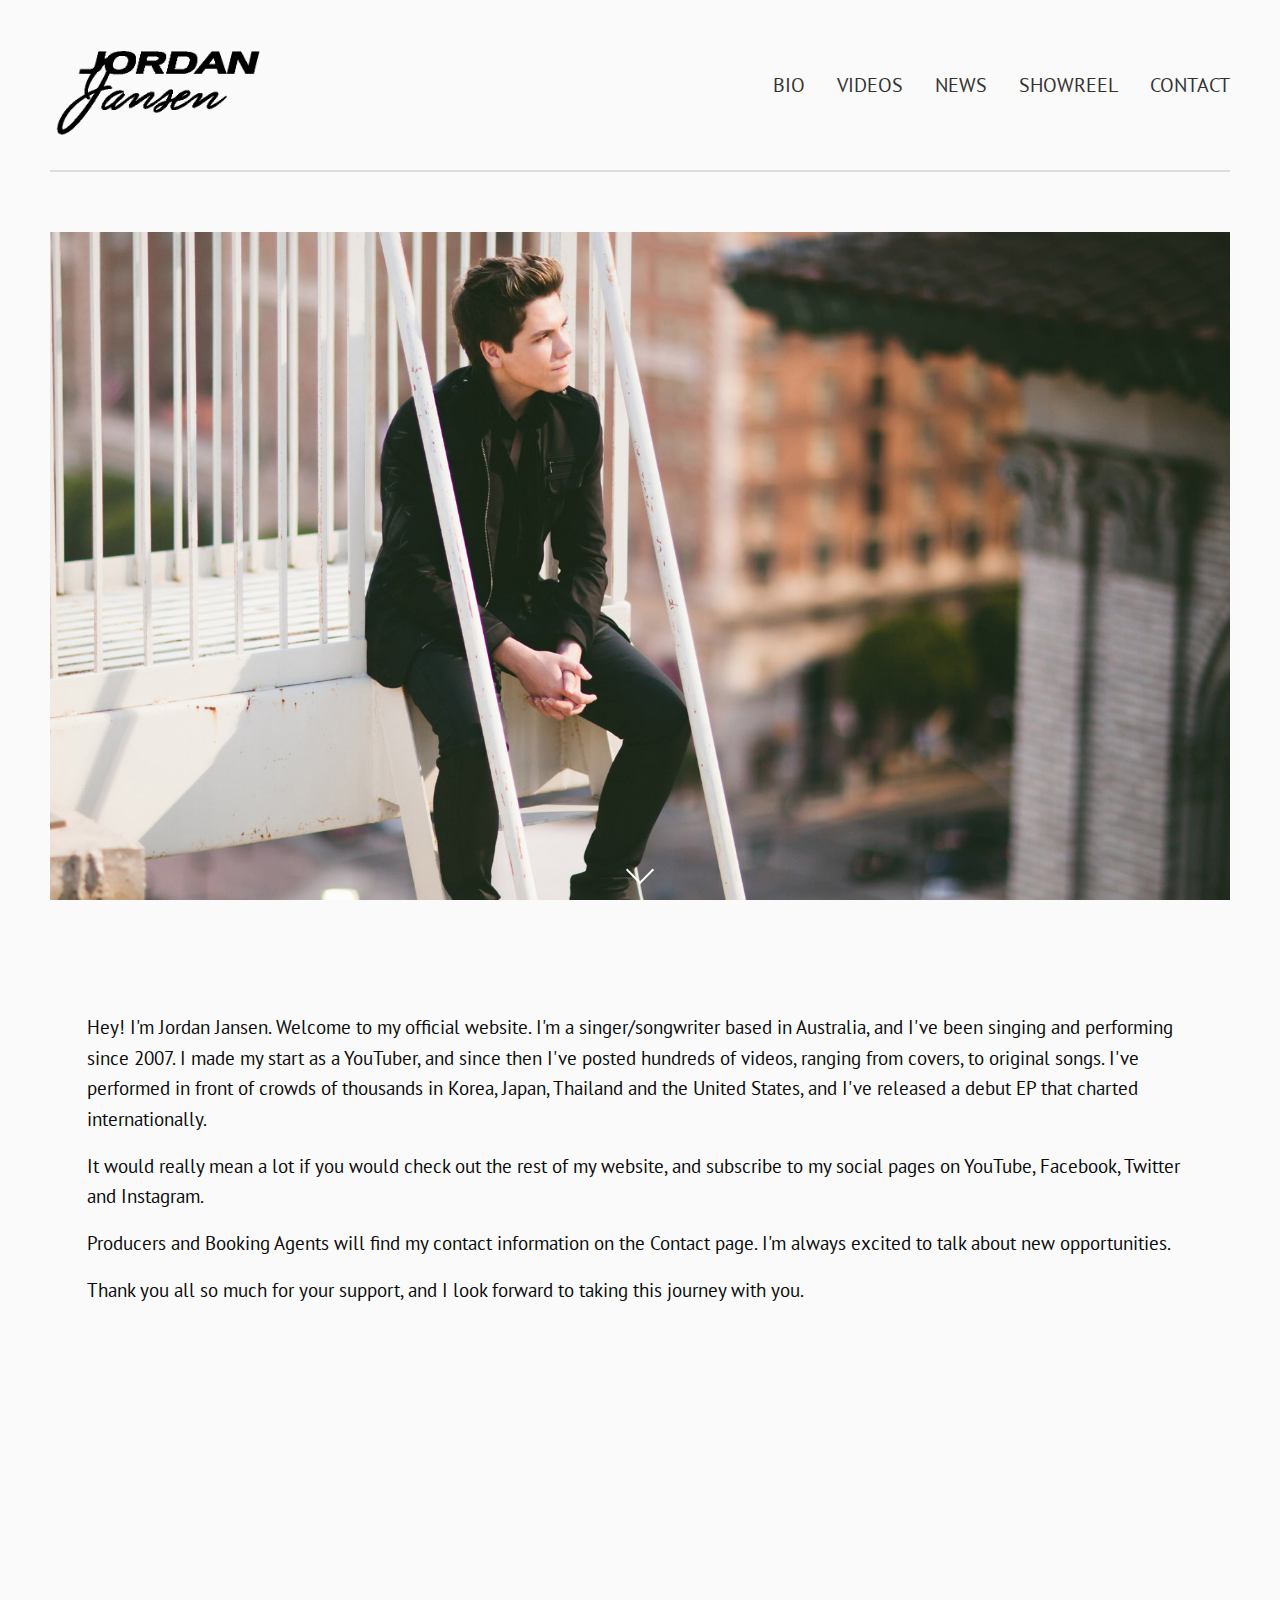
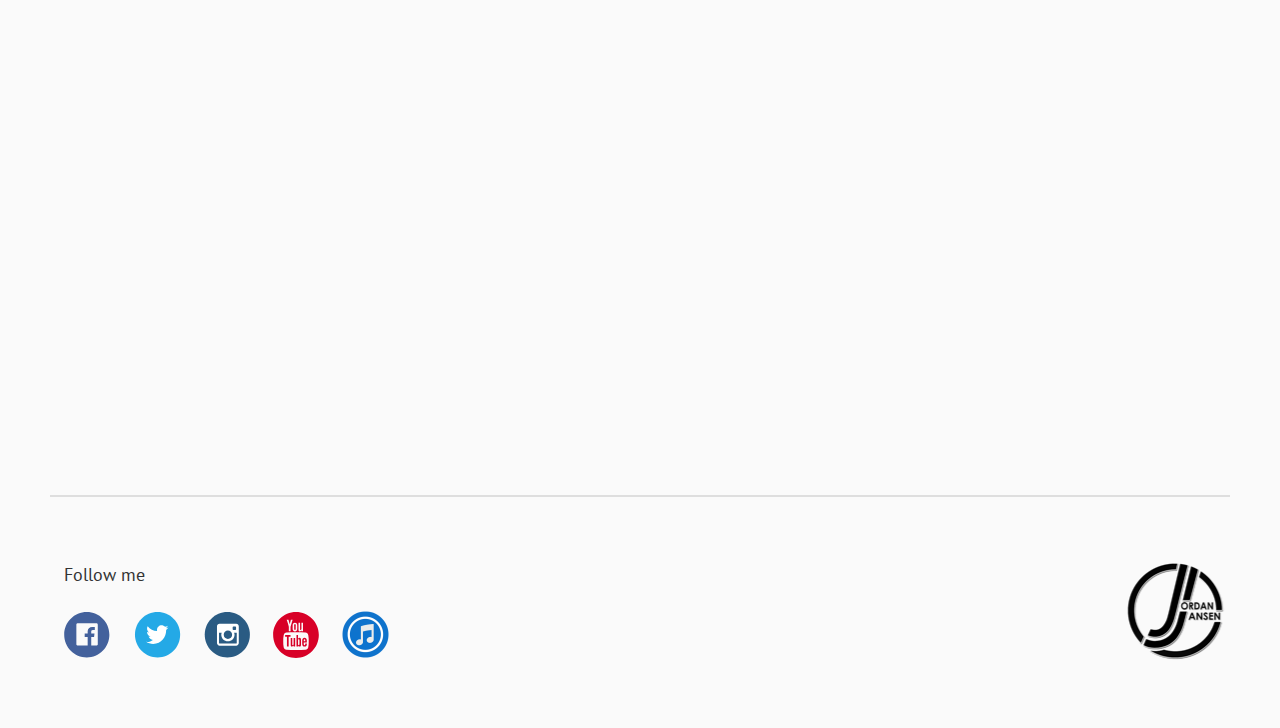
<file: index.html>
<!doctype html>
<html class="no-js" lang="en">
<head>
  <meta charset="utf-8">
  <meta http-equiv="x-ua-compatible" content="ie=edge">
  <meta name="viewport" content="width=device-width, initial-scale=1.0">
  <title>Jordan Jansen | Official</title>
  <link href="https://fonts.googleapis.com/css?family=PT+Sans:400,400i" rel="stylesheet">
  <link rel="stylesheet" href="css/app.css">
</head>
<body>
<div class="main-wrap">
  <!--HEADER-->
  <header>
    <div class="row">
      <div class="wrapper-header">
        <a href="index.html"><img src="img/jj1.png"></a>
        <nav class="main-nav">
          <ul>
            <li><a href="bio.html">Bio</a></li>
            <li><a href="videos.html">Videos</a></li>
            <li><a href="news.html">News</a></li>
            <li><a href="showreel.html">Showreel</a></li>
            <li><a href="contact.html">Contact</a></li>
          </ul>
        </nav>
      </div>
    </div>
    <hr>
  </header>

  <!--HERO IMAGE-->
  <div class="home-hero-img">
    <div class="scroll-arrows">
      <a href="#wrapper-content">
        <div class="scroll-arrow-white"></div>
      </a>
    </div>
  </div>

  <!--HOME CONTENT-->
  <div class="row">
    <div class="large-12 columns">
      <div id="wrapper-content">
        <p>Hey! I'm Jordan Jansen. Welcome to my official website. I'm a singer/songwriter based in Australia, and I've been singing and performing since 2007. I made my start as a YouTuber, and since then I've posted hundreds of videos, ranging from covers, to original songs.  I've performed in front of crowds of thousands in Korea, Japan, Thailand and the United States, and I've released a debut EP that charted internationally.</p>
        <p>It would really mean a lot if you would check out the rest of my website, and subscribe to my social pages on YouTube, Facebook, Twitter and Instagram.</p>
        <p>Producers and Booking Agents will find my contact information on the Contact page. I'm always excited to talk about new opportunities.</p>
        <p>Thank you all so much for your support, and I look forward to taking this journey with you.</p>
        <div class="responsive-embed widescreen">
          <iframe width="560" height="315" src="https://www.youtube.com/embed/rS27GZ4vlIM?rel=0&amp;showinfo=0" frameborder="0"></iframe>
        </div>
      </div>
    </div>
  </div>
</div>

<!--FOOTER-->
<footer>
  <div class="main-wrap">
    <hr>
    <div class="wrapper-footer">
      <div class="row">
        <div class="small-12 medium-6 column footer-col f-social">
          <h5>Follow me</h5>
          <a href="https://www.facebook.com/JordanJansenMusic/" target="_blank"><img src="img/social-facebook.svg"></a>
          <a href="https://twitter.com/JordanJansen/" target="_blank"><img src="img/social-twitter.svg"></a>
          <a href="https://www.instagram.com/JordanJansenMusic/" target="_blank"><img src="img/social-instagram.svg"></a>
          <a href="https://www.youtube.com/user/jordanjansenmusic" target="_blank"><img src="img/social-youtube.svg"></a>
          <a href="https://itunes.apple.com/album/id1104602083?ls=1&app=itunes" target="_blank"><img src="img/iTunes.png"></a>
        </div>
        <div class="small-12 medium-6 column footer-col f-logo">
          <img src="img/round-logo.png">
        </div>
      </div>
    </div>
  </div>
</footer>


<script src="bower_components/jquery/dist/jquery.js"></script>
<script src="bower_components/what-input/dist/what-input.js"></script>
<script src="bower_components/foundation-sites/dist/js/foundation.js"></script>
<script src="js/app.js"></script>
</body>
</html>
</file>
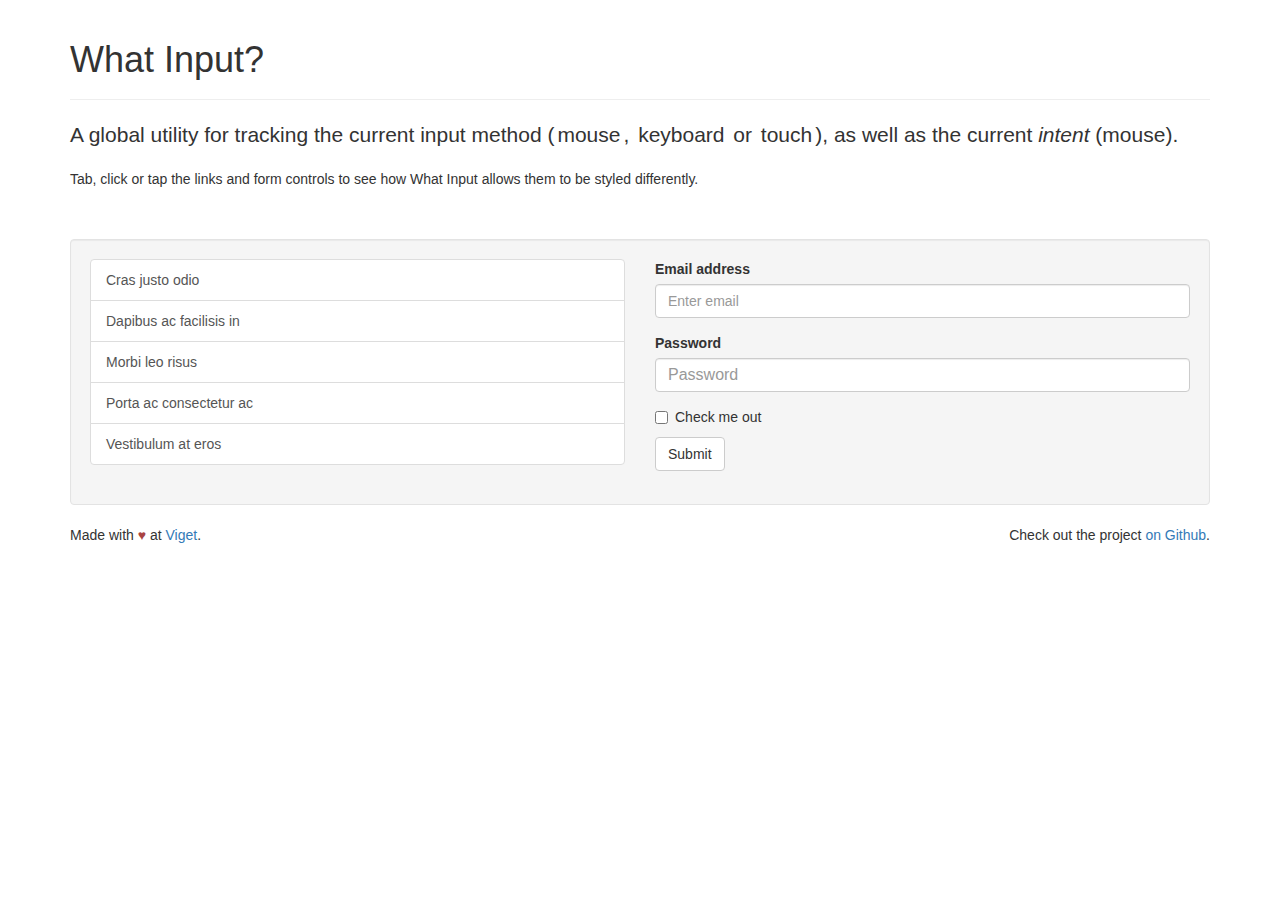
<file: bower_components/what-input/index.html>
<!DOCTYPE html>
<html lang="en">
  <head>

    <meta charset="utf-8">
    <meta name="viewport" content="width=device-width, initial-scale=1">

    <title>What Input?</title>

    <link
      href="https://maxcdn.bootstrapcdn.com/bootstrap/3.3.7/css/bootstrap.min.css"
      rel="stylesheet">

    <style>
      .test-row {
        margin-top: 50px;
      }

      input[type="text"],
      input[type="password"] {
        font-size: 16px;
      }

      /* indicator */
      .input-display {
        border-radius: 3px;
        display: inline-block;
        padding: 0 3px;
        -webkit-transition: all 200ms;
        transition: all 200ms;
      }

      [data-whatinput="mouse"] .input-display.-mouse,
      [data-whatintent="mouse"] .input-intent.-mouse {
        background-color: #d9edf7;
        color: #31708f;
      }

      [data-whatinput="keyboard"] .-keyboard {
        background-color: #dff0d8;
        color: #3c763d;
      }

      [data-whatinput="touch"] .-touch {
        background-color: #fcf8e3;
        color: #8a6d3b;
      }

      /* links */
      a:focus {
        position: relative;
        z-index: 1;
      }

      [data-whatinput="keyboard"]  a:focus {
        box-shadow: 0 0 8px 2px rgba(60, 118, 61, 0.6);
        outline: 2px solid #3c763d;
      }

      /* form controls */
      [data-whatinput="mouse"] .form-control:focus {
        border-color: #31708f;
        outline: 0;
        box-shadow:
          inset 0 1px 1px rgba(0, 0, 0, .075),
          0 0 8px rgba(49, 112, 143, 0.6);
      }

      [data-whatinput="keyboard"] .form-control:focus {
        border-color: #3c763d;
        outline: 0;
        box-shadow:
          inset 0 1px 1px rgba(0, 0, 0, .075),
          0 0 8px rgba(60, 118, 61, 0.6);
      }

      [data-whatinput="touch"] .form-control:focus {
        border-color: #8a6d3b;
        outline: 0;
        box-shadow:
          inset 0 1px 1px rgba(0, 0, 0, .075),
          0 0 8px rgba(138, 109, 59, 0.6);
      }
    </style>

    <!--[if lte IE 8]>
      <script src="dist/lte-IE8.js"></script>
    <![endif]-->

  </head>
  <body>

    <div class="container">
      <div class="page-header">
        <h1>What Input?</h1>
      </div>

      <p class="lead">A global utility for tracking the current input method (<span class="input-display -mouse">mouse</span>, <span class="input-display -keyboard">keyboard</span> or <span class="input-display -touch">touch</span>), as well as the current <em>intent</em> (<span class="input-intent -mouse">mouse</span>).</p>

      <p>Tab, click or tap the links and form controls to see how What Input allows them to be styled differently.</p>

      <div class="well test-row">
        <div class="row">

          <div class="col-md-6">
            <div class="list-group">
              <a class="list-group-item" href="#">Cras justo odio</a>
              <a class="list-group-item" href="#">Dapibus ac facilisis in</a>
              <a class="list-group-item" href="#">Morbi leo risus</a>
              <a class="list-group-item" href="#">Porta ac consectetur ac</a>
              <a class="list-group-item" href="#">Vestibulum at eros</a>
            </div>
          </div>

          <div class="col-md-6">
            <form>
              <div class="form-group">
                <label for="exampleInputEmail1">Email address</label>
                <input type="email" class="form-control" id="exampleInputEmail1" placeholder="Enter email">
              </div>
              <div class="form-group">
                <label for="exampleInputPassword1">Password</label>
                <input type="password" class="form-control" id="exampleInputPassword1" placeholder="Password">
              </div>
              <div class="checkbox">
                <label>
                  <input type="checkbox"> Check me out
                </label>
              </div>
              <button type="submit" class="btn btn-default">Submit</button>
            </form>
          </div>

        </div>
      </div>

      <footer>
        <p class="pull-right">
          Check out the project <a href="https://github.com/ten1seven/what-input">on Github</a>.
        </p>

        <p>
          Made with <span class="text-danger">&hearts;</span> at <a href="http://viget.com/">Viget</a>.
        </p>
      </footer>

    </div>

    <script src="dist/what-input.js"></script>

    <script>
      var links = document.querySelectorAll('a');

      for (var i = 0, len = links.length; i < len; i++) {
        links[i].addEventListener('click', function(event) {
          console.log( '[script test] ' + whatInput.ask() );

          event.preventDefault();
        });
      }
    </script>

  </body>
</html>
</file>
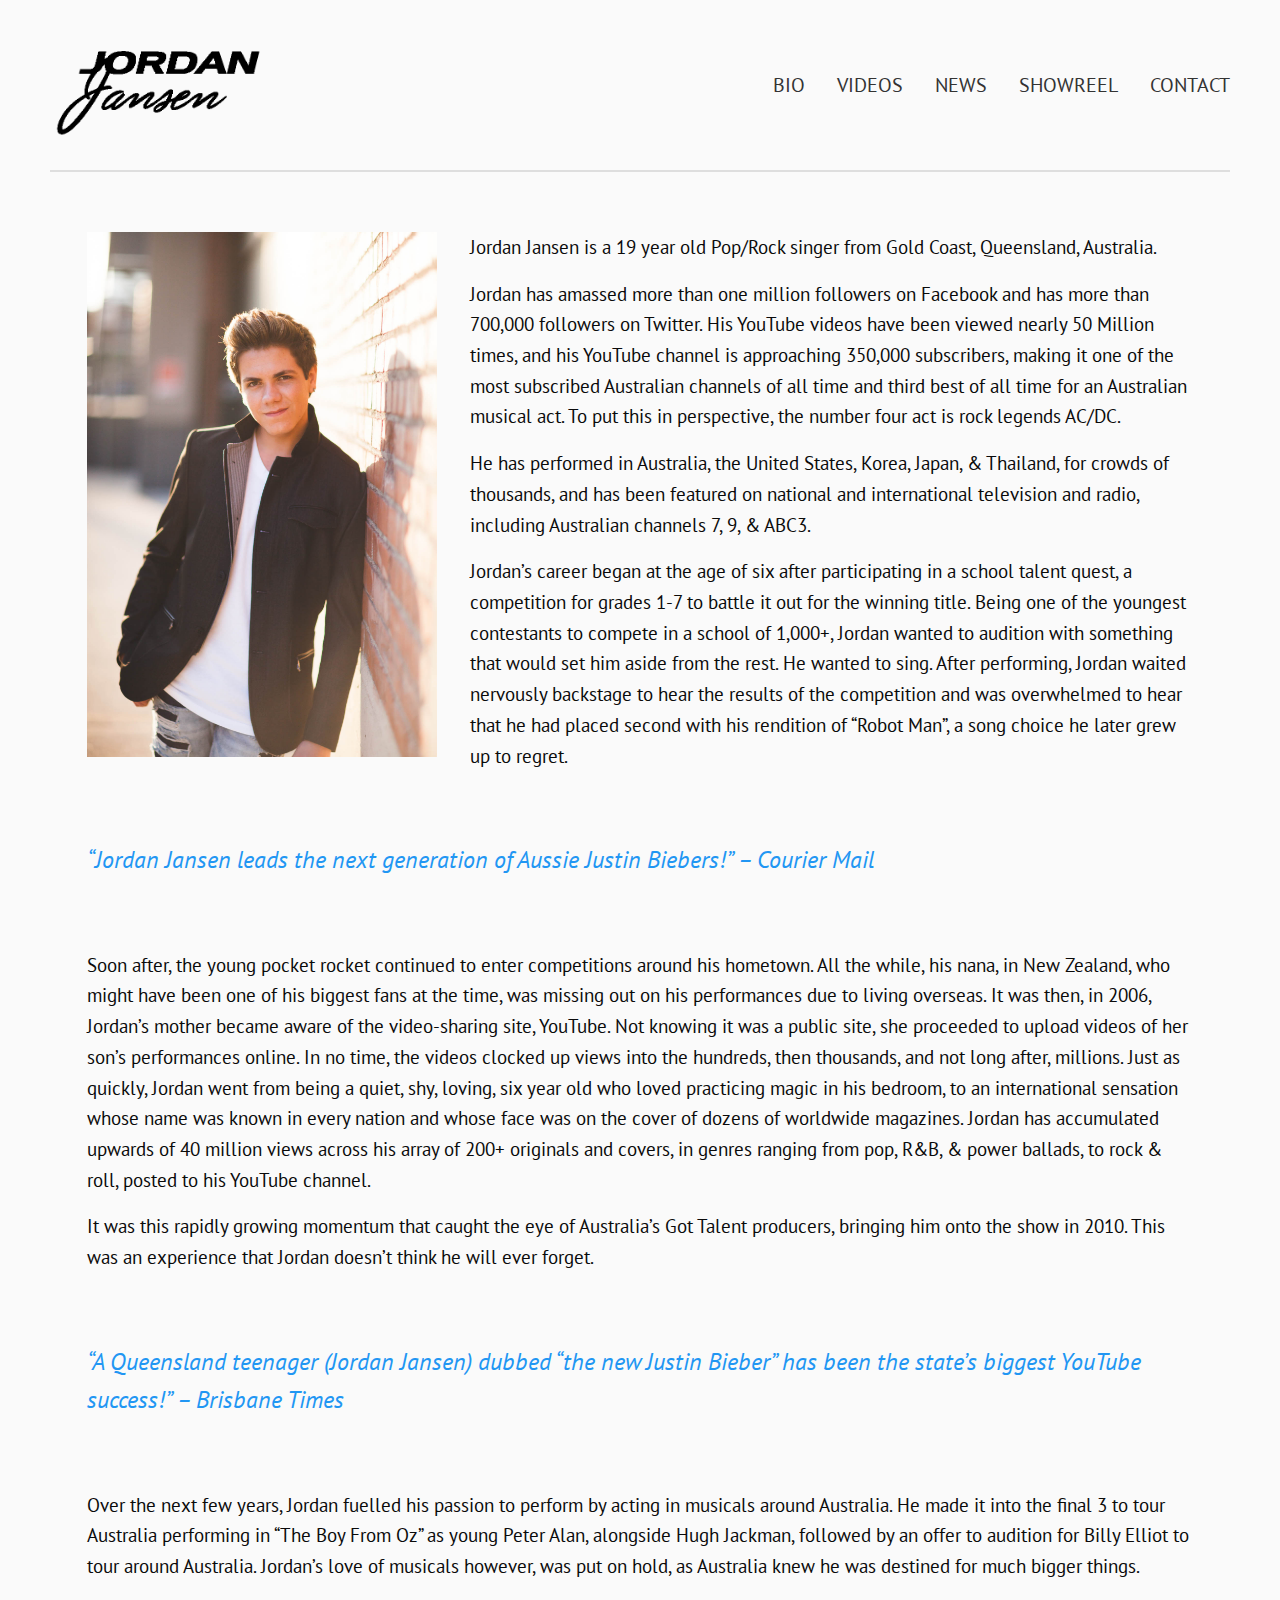
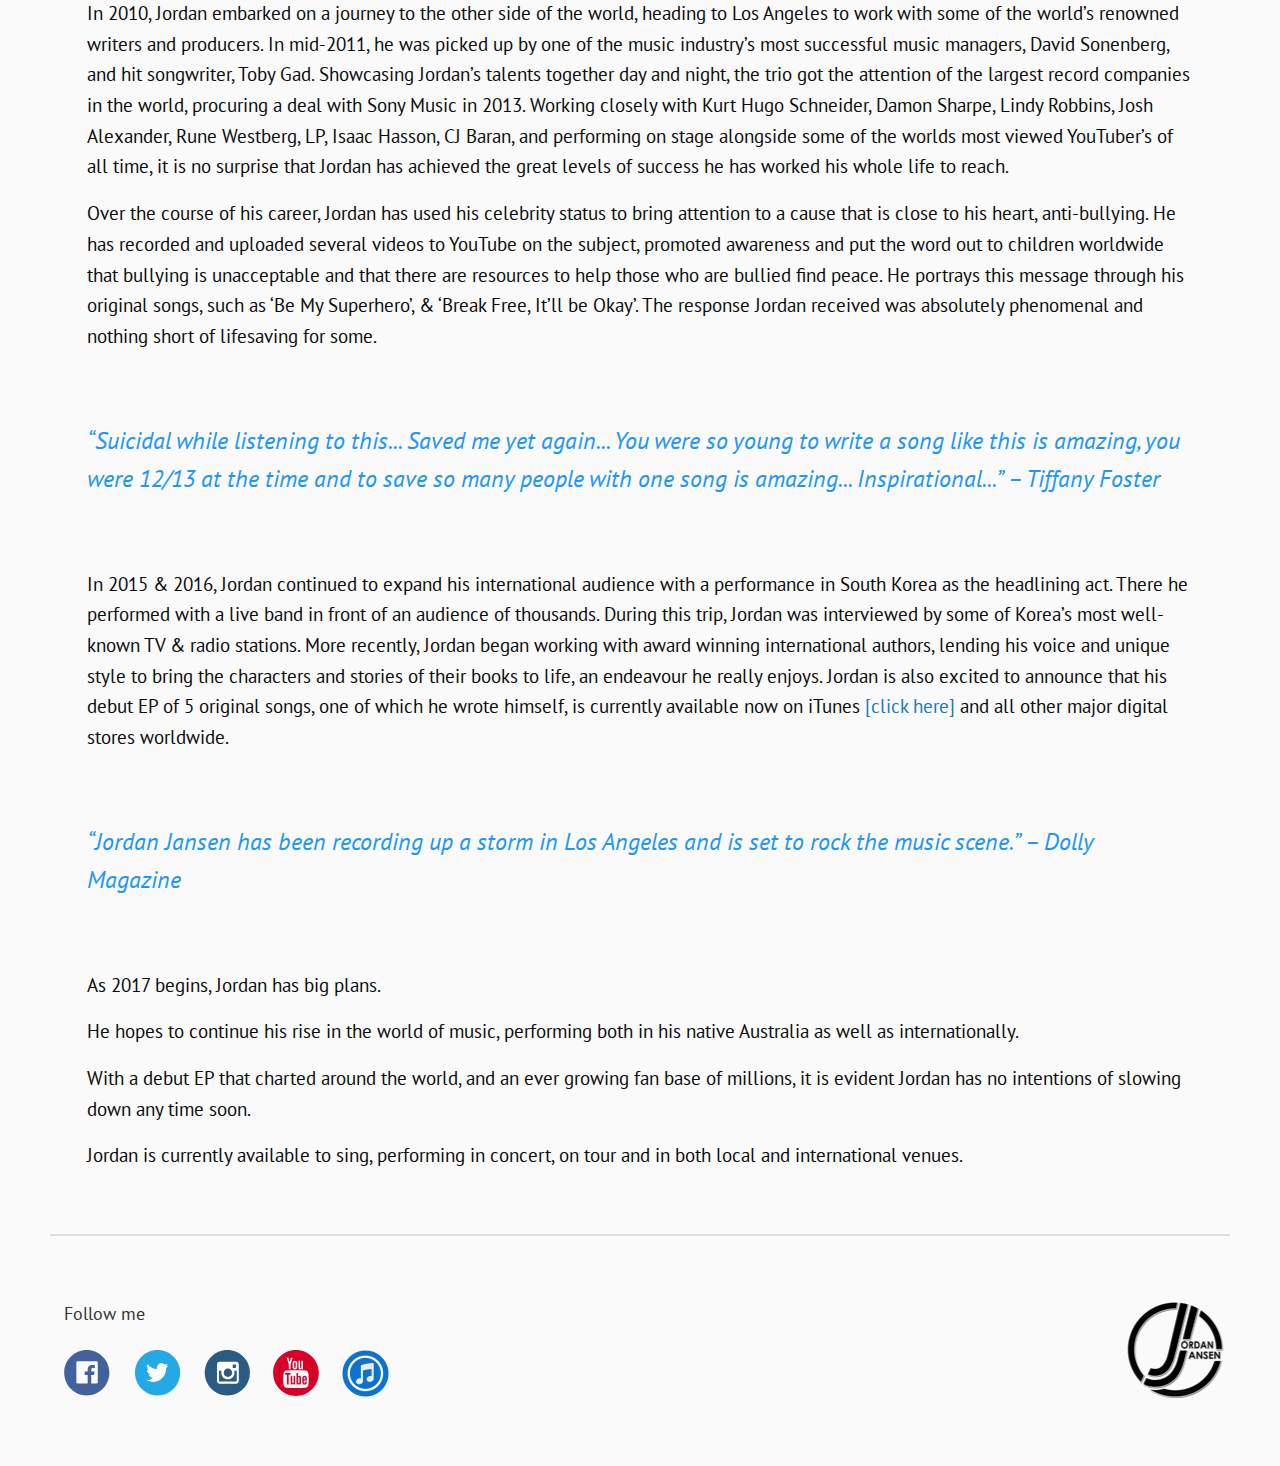
<file: bio.html>
<!doctype html>
<html class="no-js" lang="en">
<head>
    <meta charset="utf-8">
    <meta http-equiv="x-ua-compatible" content="ie=edge">
    <meta name="viewport" content="width=device-width, initial-scale=1.0">
    <title>Jordan Jansen | Official</title>
    <link href="https://fonts.googleapis.com/css?family=PT+Sans:400,400i" rel="stylesheet">
    <link rel="stylesheet" href="css/app.css">
</head>
<body>
    <div class="main-wrap">
    <!--HEADER-->
        <header>
            <div class="row">
                <div class="wrapper-header">
                    <a href="index.html"><img src="img/jj1.png"></a>
                    <nav class="main-nav">
                        <ul>
                            <li><a href="bio.html" class="active">Bio</a></li>
                            <li><a href="videos.html">Videos</a></li>
                            <li><a href="news.html">News</a></li>
                            <li><a href="showreel.html">Showreel</a></li>
                            <li><a href="contact.html">Contact</a></li>
                        </ul>
                    </nav>
                </div>
            </div>
            <hr>
        </header>

    <!--BIO CONTENT-->
        <div class="row">
            <div class="large-12 columns">
                <div id="wrapper-content-bio">
                    <div class="bio-content">
                        <img src="img/Bio-page-first.jpg">

                        <p>Jordan Jansen is a 19 year old Pop/Rock singer from Gold Coast, Queensland, Australia.</p>

                        <p>Jordan has amassed more than one million followers on Facebook and has more than 700,000 followers on Twitter. His YouTube videos have been viewed nearly 50 Million times, and his YouTube channel is approaching 350,000 subscribers, making it one of the most subscribed Australian channels of all time and third best of all time for an Australian musical act. To put this in perspective, the number four act is rock legends AC/DC.</p>

                        <p>He has performed in Australia, the United States, Korea, Japan, &amp; Thailand, for crowds of thousands, and has been featured on national and international television and radio, including Australian channels 7, 9, &amp; ABC3.</p>

                        <p>Jordan’s career began at the age of six after participating in a school talent quest, a competition for grades 1-7 to battle it out for the winning title. Being one of the youngest contestants to compete in a school of 1,000+, Jordan wanted to audition with something that would set him aside from the rest. He wanted to sing. After performing, Jordan waited nervously backstage to hear the results of the competition and was overwhelmed to hear that he had placed second with his rendition of “Robot Man”, a song choice he later grew up to regret.</p>

                        <p class="quote">“Jordan Jansen leads the next generation of Aussie Justin Biebers!” – Courier Mail</p>

                        <p>Soon after, the young pocket rocket continued to enter competitions around his hometown. All the while, his nana, in New Zealand, who might have been one of his biggest fans at the time, was missing out on his performances due to living overseas. It was then, in 2006, Jordan’s mother became aware of the video-sharing site, YouTube. Not knowing it was a public site, she proceeded to upload videos of her son’s performances online. In no time, the videos clocked up views into the hundreds, then thousands, and not long after, millions. Just as quickly, Jordan went from being a quiet, shy, loving, six year old who loved practicing magic in his bedroom, to an international sensation whose name was known in every nation and whose face was on the cover of dozens of worldwide magazines. Jordan has accumulated upwards of 40 million views across his array of 200+ originals and covers, in genres ranging from pop, R&amp;B, &amp; power ballads, to rock &amp; roll, posted to his YouTube channel.</p>

                        <p>It was this rapidly growing momentum that caught the eye of Australia’s Got Talent producers, bringing him onto the show in 2010. This was an experience that Jordan doesn’t think he will ever forget.</p>

                        <p class="quote">“A Queensland teenager (Jordan Jansen) dubbed “the new Justin Bieber” has been the state’s biggest YouTube success!” – Brisbane Times</p>

                        <p>Over the next few years, Jordan fuelled his passion to perform by acting in musicals around Australia. He made it into the final 3 to tour Australia performing in “The Boy From Oz” as young Peter Alan, alongside Hugh Jackman, followed by an offer to audition for Billy Elliot to tour around Australia. Jordan’s love of musicals however, was put on hold, as Australia knew he was destined for much bigger things.</p>

                        <p>In 2010, Jordan embarked on a journey to the other side of the world, heading to Los Angeles to work with some of the world’s renowned writers and producers. In mid-2011, he was picked up by one of the music industry’s most successful music managers, David Sonenberg, and hit songwriter, Toby Gad. Showcasing Jordan’s talents together day and night, the trio got the attention of the largest record companies in the world, procuring a deal with Sony Music in 2013. Working closely with Kurt Hugo Schneider, Damon Sharpe, Lindy Robbins, Josh Alexander, Rune Westberg, LP, Isaac Hasson, CJ Baran, and performing on stage alongside some of the worlds most viewed YouTuber’s of all time, it is no surprise that Jordan has achieved the great levels of success he has worked his whole life to reach.</p>

                        <p>Over the course of his career, Jordan has used his celebrity status to bring attention to a cause that is close to his heart, anti-bullying. He has recorded and uploaded several videos to YouTube on the subject, promoted awareness and put the word out to children worldwide that bullying is unacceptable and that there are resources to help those who are bullied find peace. He portrays this message through his original songs, such as ‘Be My Superhero’, &amp; ‘Break Free, It’ll be Okay’. The response Jordan received was absolutely phenomenal and nothing short of lifesaving for some.</p>

                        <p class="quote">“Suicidal while listening to this... Saved me yet again... You were so young to write a song like this is amazing, you were 12/13 at the time and to save so many people with one song is amazing... Inspirational...” – Tiffany Foster</p>

                        <p>In 2015 &amp; 2016, Jordan continued to expand his international audience with a performance in South Korea as the headlining act. There he performed with a live band in front of an audience of thousands. During this trip, Jordan was interviewed by some of Korea’s most well-known TV &amp; radio stations. More recently, Jordan began working with award winning international authors, lending his voice and unique style to bring the characters and stories of their books to life, an endeavour he really enjoys. Jordan is also excited to announce that his debut EP of 5 original songs, one of which he wrote himself, is currently available now on iTunes <a href="https://itunes.apple.com/album/id1104602083?ls=1&app=itunes" target="_blank">[click here]</a> and all other major digital stores worldwide.</p>

                        <p class="quote">“Jordan Jansen has been recording up a storm in Los Angeles and is set to rock the music scene.” – Dolly Magazine</p>

                        <p>As 2017 begins, Jordan has big plans.</p>

                        <p>He hopes to continue his rise in the world of music, performing both in his native Australia as well as internationally.</p>

                        <p>With a debut EP that charted around the world, and an ever growing fan base of millions, it is evident Jordan has no intentions of slowing down any time soon.</p>

                        <p>Jordan is currently available to sing, performing in concert, on tour and in both local and international venues.</p>

                        <p>&nbsp;</p>

                    </div>
                </div>
            </div>
        </div>
    </div>

    <!--FOOTER-->
    <footer>
        <div class="main-wrap">
            <hr>
            <div class="wrapper-footer">
                <div class="row">
                    <div class="small-12 medium-6 column footer-col f-social">
                        <h5>Follow me</h5>
                        <a href="https://www.facebook.com/JordanJansenMusic/" target="_blank"><img src="img/social-facebook.svg"></a>
                        <a href="https://twitter.com/JordanJansen/" target="_blank"><img src="img/social-twitter.svg"></a>
                        <a href="https://www.instagram.com/JordanJansenMusic/" target="_blank"><img src="img/social-instagram.svg"></a>
                        <a href="https://www.youtube.com/user/jordanjansenmusic" target="_blank"><img src="img/social-youtube.svg"></a>
                        <a href="https://itunes.apple.com/album/id1104602083?ls=1&app=itunes" target="_blank"><img src="img/iTunes.png"></a>
                    </div>
                    <div class="small-12 medium-6 column footer-col f-logo">
                        <img src="img/round-logo.png">
                    </div>
                </div>
            </div>
        </div>
    </footer>


    <script src="bower_components/jquery/dist/jquery.js"></script>
    <script src="bower_components/what-input/dist/what-input.js"></script>
    <script src="bower_components/foundation-sites/dist/js/foundation.js"></script>
    <script src="js/app.js"></script>
</body>
</html>
</file>
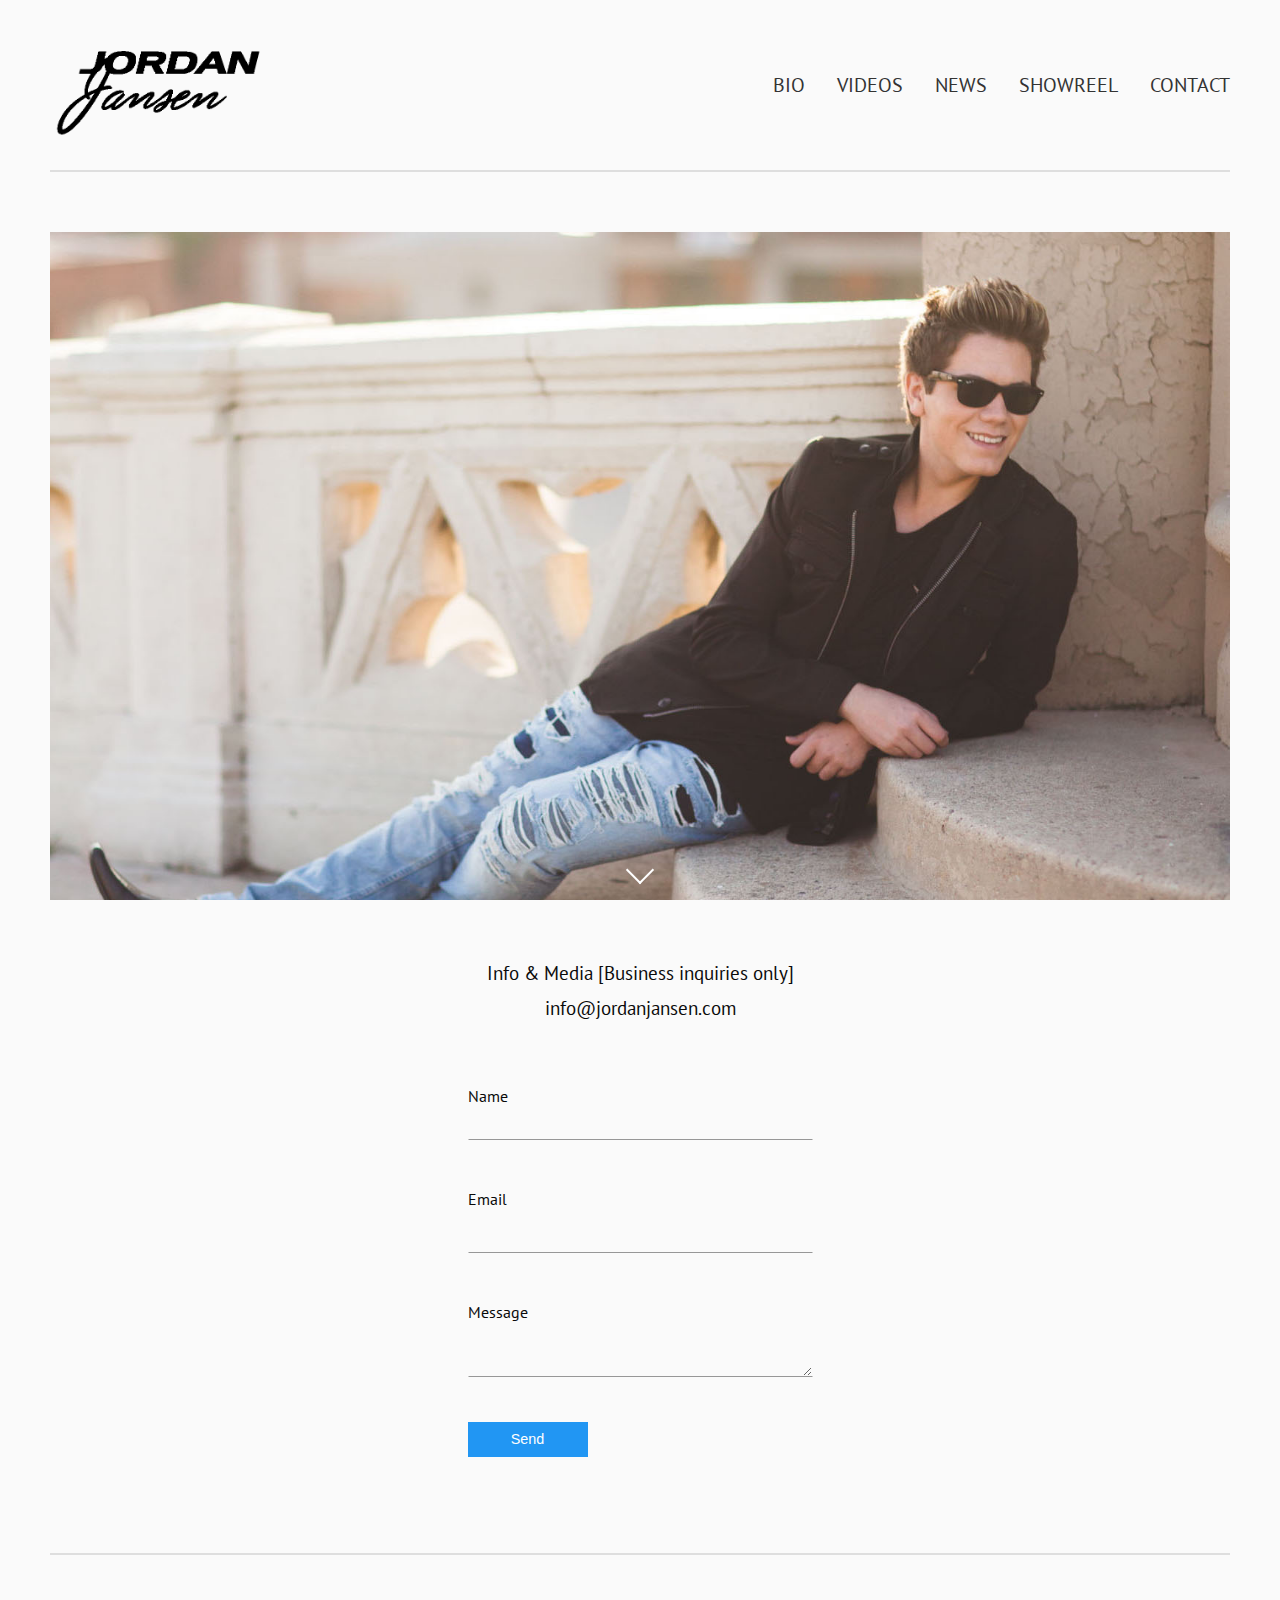
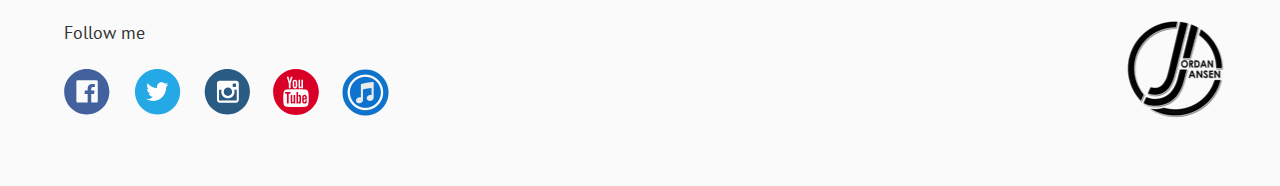
<file: contact.html>
<!doctype html>
<html class="no-js" lang="en">
<head>
    <meta charset="utf-8">
    <meta http-equiv="x-ua-compatible" content="ie=edge">
    <meta name="viewport" content="width=device-width, initial-scale=1.0">
    <title>Jordan Jansen | Official</title>
    <link href="https://fonts.googleapis.com/css?family=PT+Sans:400,400i" rel="stylesheet">
    <link rel="stylesheet" href="css/app.css">
</head>
<body>
    <div class="main-wrap">
    <!--HEADER-->
        <header>
            <div class="row">
                <div class="wrapper-header">
                    <a href="index.html"><img src="img/jj1.png"></a>
                    <nav class="main-nav">
                        <ul>
                            <li><a href="bio.html">Bio</a></li>
                            <li><a href="videos.html">Videos</a></li>
                            <li><a href="news.html">News</a></li>
                            <li><a href="showreel.html">Showreel</a></li>
                            <li><a href="contact.html" class="active">Contact</a></li>
                        </ul>
                    </nav>
                </div>
            </div>
            <hr>
        </header>

    <!--HERO IMAGE-->
        <div class="contact-hero-img">
            <div class="scroll-arrows">
                <a href="#wrapper-content-contact">
                    <div class="scroll-arrow-white"></div>
                </a>
            </div>
        </div>

        <!--CONTACT CONTENT-->
        <div class="row">
            <div class="large-12 columns">
                <div id="wrapper-content-contact">
                    <h1>Info &amp; Media [Business inquiries only]</h1>
                    <h1>info@jordanjansen.com</h1>

    <!--FORM-->
                    <form action="email.php" method="post">
                        <label for="input-subject">
                            <input type="hidden" id="input-subject" name="input-subject" value="Web Contact">
                        </label>
                        <label for="input-name">Name
                            <input type="text" id="input-name" name="input-name">
                        </label>
                        <label for="input-email">Email
                            <input type="email" id="input-email" name="input-email">
                        </label>
                        <label for="input-message">Message
                            <textarea id="input-message" name="input-message"></textarea>
                        </label>
                        <input type="submit" id="input-submit" class="button contact-form-btn" value="Send">
                    </form>
                </div>
            </div>
        </div>
    </div>


    <!--FOOTER-->
    <footer>
        <div class="main-wrap">
            <hr>
            <div class="wrapper-footer">
                <div class="row">
                    <div class="small-12 medium-6 column footer-col f-social">
                        <h5>Follow me</h5>
                        <a href="https://www.facebook.com/JordanJansenMusic/" target="_blank"><img src="img/social-facebook.svg"></a>
                        <a href="https://twitter.com/JordanJansen/" target="_blank"><img src="img/social-twitter.svg"></a>
                        <a href="https://www.instagram.com/JordanJansenMusic/" target="_blank"><img src="img/social-instagram.svg"></a>
                        <a href="https://www.youtube.com/user/jordanjansenmusic" target="_blank"><img src="img/social-youtube.svg"></a>
                        <a href="https://itunes.apple.com/album/id1104602083?ls=1&app=itunes" target="_blank"><img src="img/iTunes.png"></a>
                    </div>
                    <div class="small-12 medium-6 column footer-col f-logo">
                        <img src="img/round-logo.png">
                    </div>
                </div>
            </div>
        </div>
    </footer>


<script src="bower_components/jquery/dist/jquery.js"></script>
<script src="bower_components/what-input/dist/what-input.js"></script>
<script src="bower_components/foundation-sites/dist/js/foundation.js"></script>
<script src="js/app.js"></script>
</body>
</html>
</file>
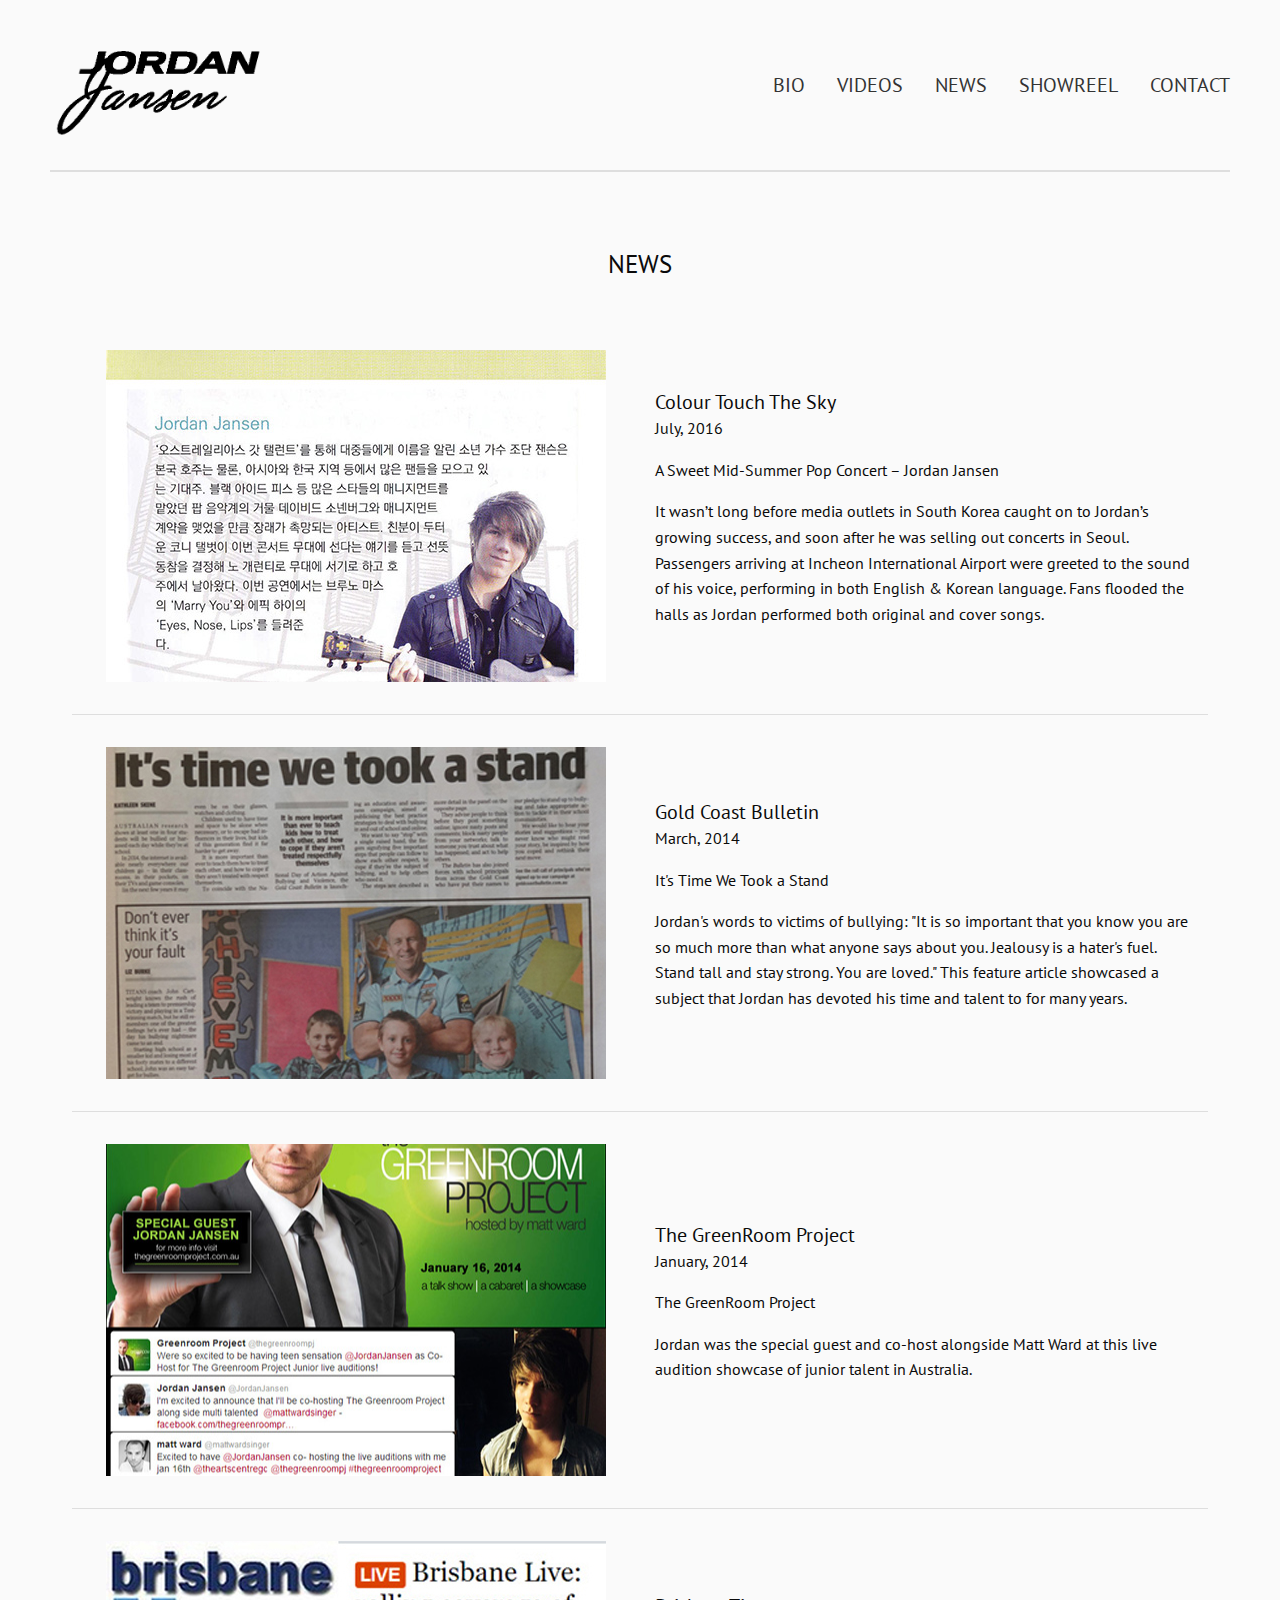
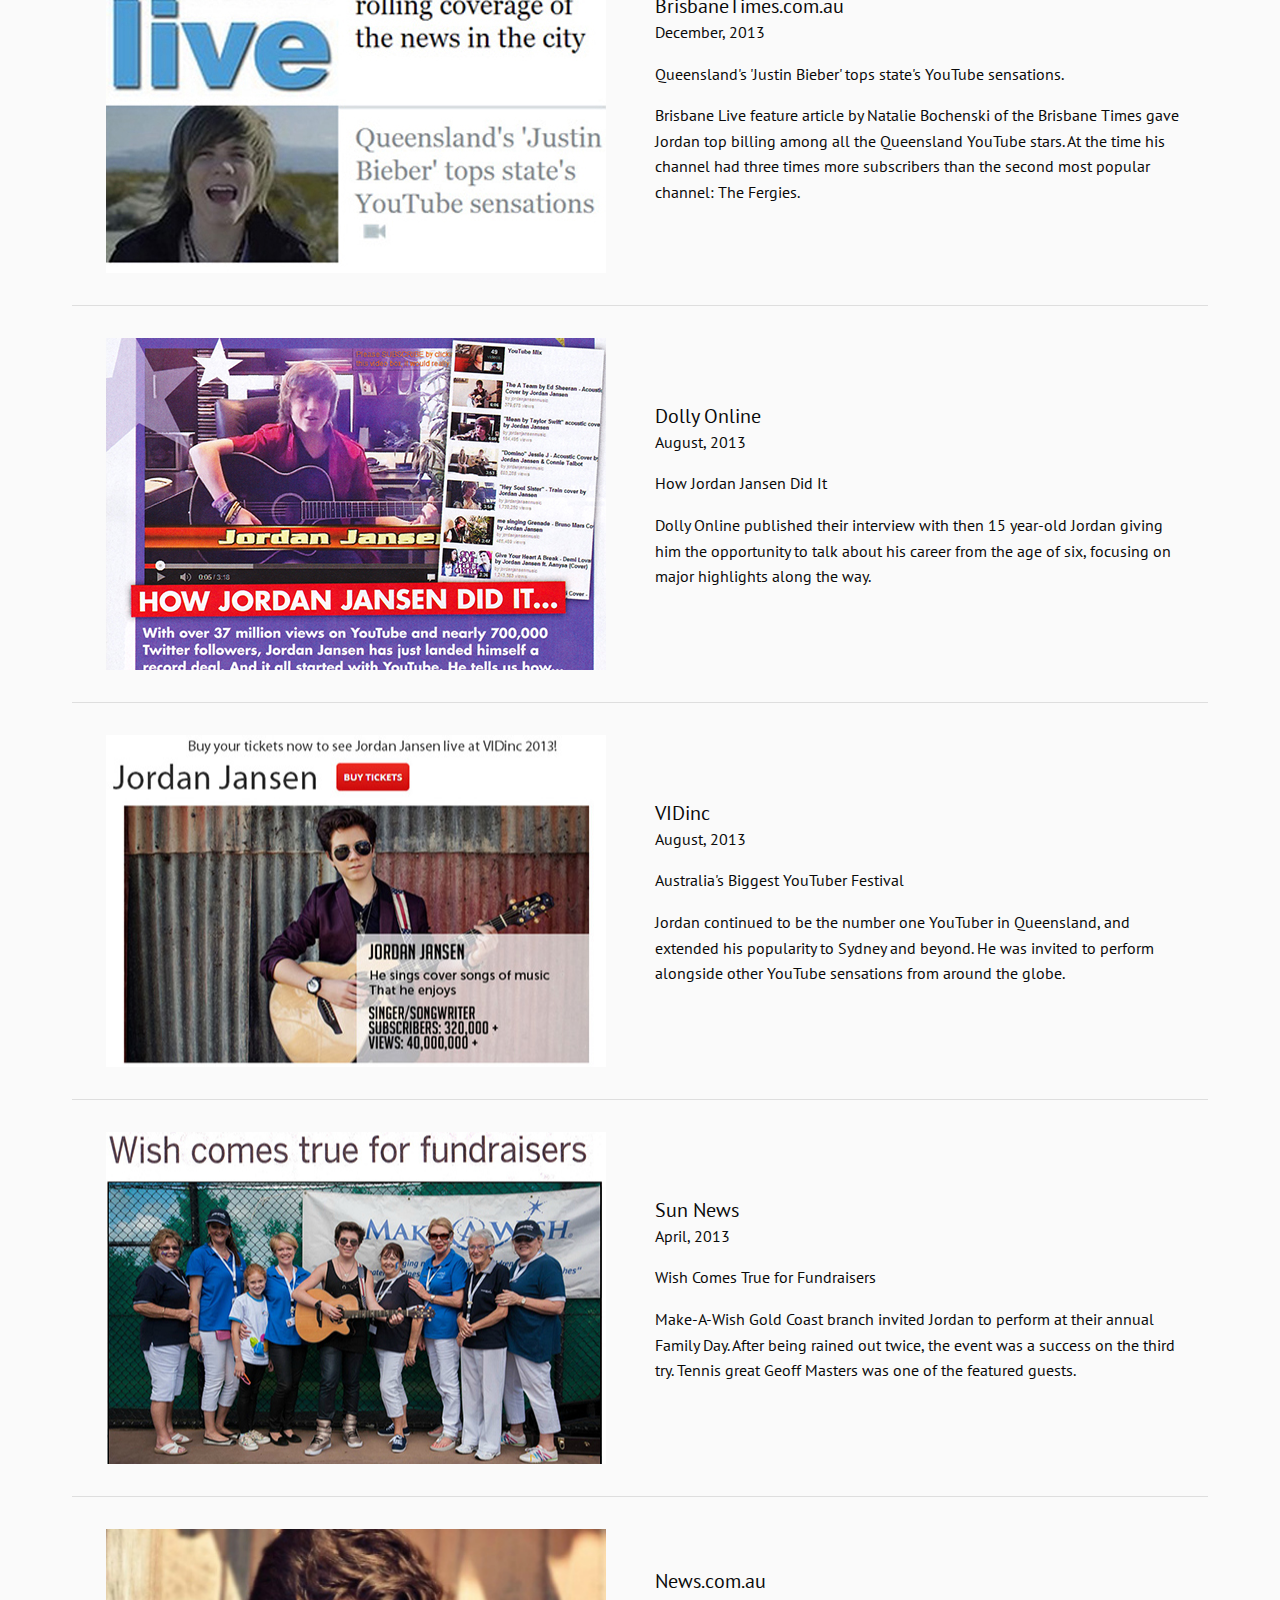
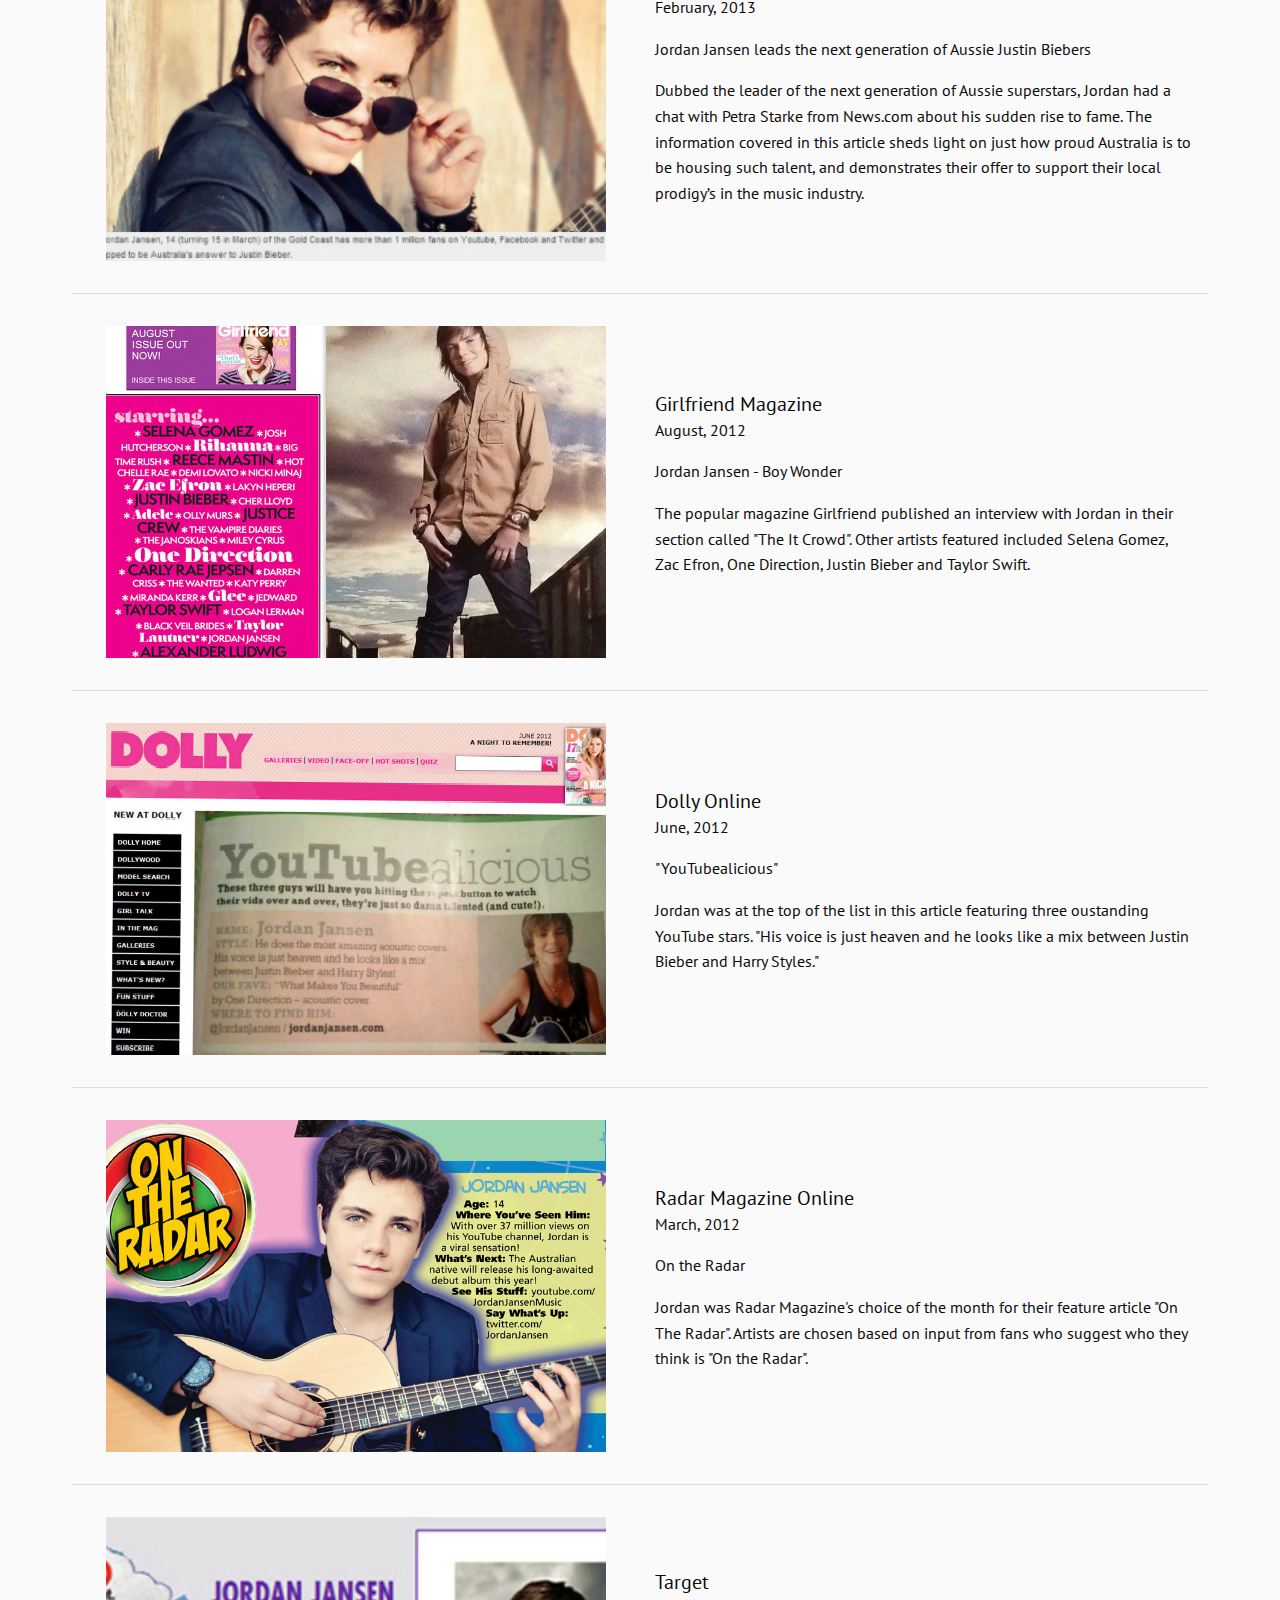
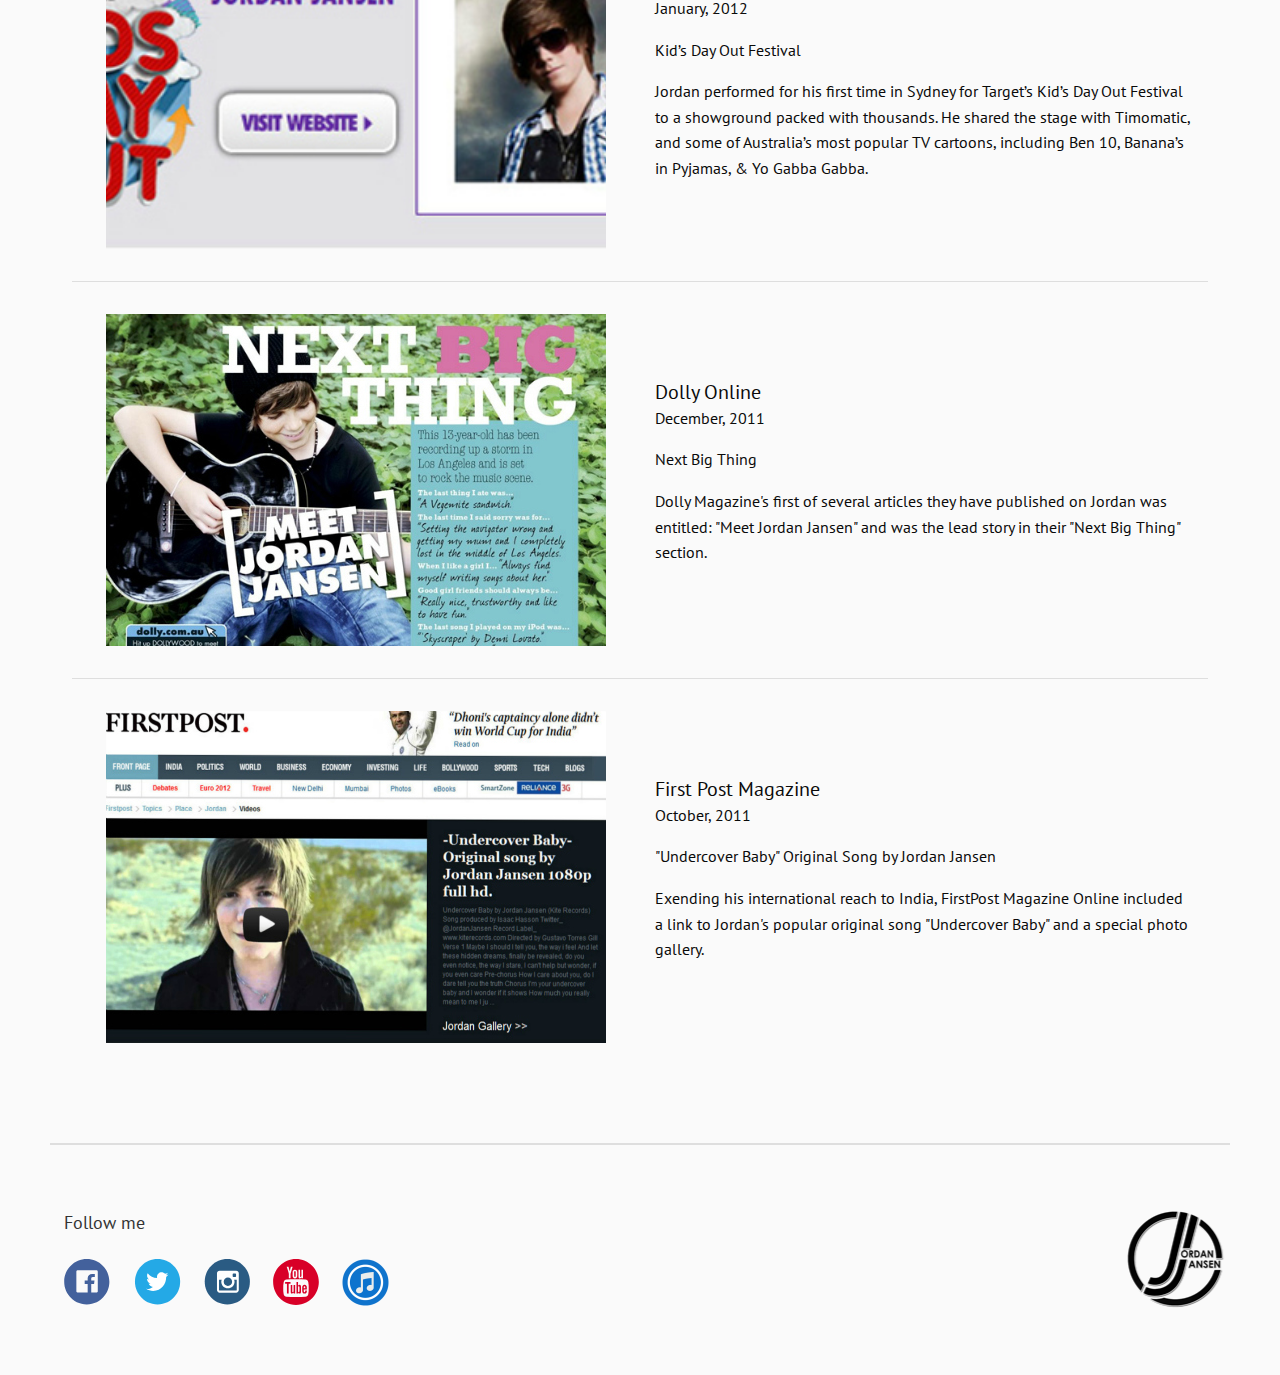
<file: news.html>
<!doctype html>
<html class="no-js" lang="en">
<head>
    <meta charset="utf-8">
    <meta http-equiv="x-ua-compatible" content="ie=edge">
    <meta name="viewport" content="width=device-width, initial-scale=1.0">
    <title>Jordan Jansen | Official</title>
    <link href="https://fonts.googleapis.com/css?family=PT+Sans:400,400i" rel="stylesheet">
    <link rel="stylesheet" href="css/app.css">
</head>
<body>
    <div class="main-wrap">
    <!--HEADER-->
        <header>
            <div class="row">
                <div class="wrapper-header">
                    <a href="index.html"><img src="img/jj1.png"></a>
                    <nav class="main-nav">
                        <ul>
                            <li><a href="bio.html">Bio</a></li>
                            <li><a href="videos.html">Videos</a></li>
                            <li><a href="news.html" class="active">News</a></li>
                            <li><a href="showreel.html">Showreel</a></li>
                            <li><a href="contact.html">Contact</a></li>
                        </ul>
                    </nav>
                </div>
            </div>
            <hr>
        </header>

    <!--NEWS CONTENT-->
        <div class="row">
            <div class="large-12 columns">
                <div id="wrapper-content-news">
                    <h1>NEWS</h1>

    <!--NEWS LIST-->
                    <div class="row">
                        <div class="column medium-6">
                            <a data-toggle="th-korea">
                                <div class="news-img th-korea"></div>
                            </a>
                            <div class="large reveal" id="th-korea" data-reveal>
                                <img src="img/101-Korea.jpg" alt="Colour Touch The Sky">
                                <button class="close-button" data-close aria-label="Close reveal" type="button">
                                    <span aria-hidden="true">&times;</span>
                                </button>
                            </div>
                        </div>
                        <div class="column medium-6">
                            <div class="news-description">
                                <h2>Colour Touch The Sky</h2>
                                <p>July, 2016</p>
                                <p>A Sweet Mid-Summer Pop Concert – Jordan Jansen</p>
                                <p>It wasn’t long before media outlets in South Korea caught on to Jordan’s
                                    growing success, and soon after he was selling out concerts in Seoul.
                                    Passengers arriving at Incheon International Airport were greeted to the
                                    sound of his voice, performing in both English & Korean language. Fans
                                    flooded the halls as Jordan performed both original and cover songs.</p>
                            </div>
                        </div>
                        <hr><!----------------->
                        <div class="column medium-6">
                            <a data-toggle="th-bullied">
                                <div class="news-img th-bullied"></div>
                            </a>
                            <div class="large reveal" id="th-bullied" data-reveal>
                                <img src="img/103-Bullied3.jpg" alt="Gold Coast Bulletin">
                                <button class="close-button" data-close aria-label="Close reveal" type="button">
                                    <span aria-hidden="true">&times;</span>
                                </button>
                            </div>
                        </div>
                        <div class="column medium-6">
                            <div class="news-description">
                                <h2>Gold Coast Bulletin</h2>
                                <p>March, 2014</p>
                                <p>It's Time We Took a Stand</p>
                                <p>Jordan's words to victims of bullying: "It is so important that you know
                                    you are so much more than what anyone says about you. Jealousy is a
                                    hater's fuel. Stand tall and stay strong. You are loved." This feature
                                    article showcased a subject that Jordan has devoted his time and
                                    talent to for many years.</p>
                            </div>
                        </div>
                        <hr><!----------------->
                        <div class="column medium-6">
                            <a data-toggle="th-green-room">
                                <div class="news-img th-green-room"></div>
                            </a>
                            <div class="large reveal" id="th-green-room" data-reveal>
                                <img src="img/104-GreenRoom.jpg" alt="The GreenRoom Project">
                                <button class="close-button" data-close aria-label="Close reveal" type="button">
                                    <span aria-hidden="true">&times;</span>
                                </button>
                            </div>
                        </div>
                        <div class="column medium-6">
                            <div class="news-description">
                                <h2>The GreenRoom Project</h2>
                                <p>January, 2014</p>
                                <p>The GreenRoom Project</p>
                                <p>Jordan was the special guest and co-host alongside Matt Ward at this
                                    live audition showcase of junior talent in Australia.</p>
                            </div>
                        </div>
                        <hr><!----------------->
                        <div class="column medium-6">
                            <a data-toggle="th-brisbane">
                                <div class="news-img th-brisbane"></div>
                            </a>
                            <div class="large reveal" id="th-brisbane" data-reveal>
                                <img src="img/105-BrisbaneTimes.jpg" alt="BrisbaneTimes.com.au">
                                <button class="close-button" data-close aria-label="Close reveal" type="button">
                                    <span aria-hidden="true">&times;</span>
                                </button>
                            </div>
                        </div>
                        <div class="column medium-6">
                            <div class="news-description">
                                <h2>BrisbaneTimes.com.au</h2>
                                <p>December, 2013</p>
                                <p>Queensland's 'Justin Bieber' tops state's YouTube sensations.</p>
                                <p>Brisbane Live feature article by Natalie Bochenski of the Brisbane Times
                                    gave Jordan top billing among all the Queensland YouTube stars.
                                    At the time his channel had three times more subscribers than the
                                    second most popular channel: The Fergies.</p>
                            </div>
                        </div>
                        <hr><!----------------->
                        <div class="column medium-6">
                            <a data-toggle="th-j-dolly">
                                <div class="news-img th-j-dolly"></div>
                            </a>
                            <div class="large reveal" id="th-j-dolly" data-reveal>
                                <img src="img/106-JordanDolly201308web.jpg" alt="Dolly Online">
                                <button class="close-button" data-close aria-label="Close reveal" type="button">
                                    <span aria-hidden="true">&times;</span>
                                </button>
                            </div>
                        </div>
                        <div class="column medium-6">
                            <div class="news-description">
                                <h2>Dolly Online</h2>
                                <p>August, 2013</p>
                                <p>How Jordan Jansen Did It</p>
                                <p>Dolly Online published their interview with then 15 year-old Jordan
                                    giving him the opportunity to talk about his career from the age of
                                    six, focusing on major highlights along the way.</p>
                            </div>
                        </div>
                        <hr><!----------------->
                        <div class="column medium-6">
                            <a data-toggle="th-vidinc">
                                <div class="news-img th-vidinc"></div>
                            </a>
                            <div class="large reveal" id="th-vidinc" data-reveal>
                                <img src="img/107-VIDinc.jpg" alt="VIDinc">
                                <button class="close-button" data-close aria-label="Close reveal" type="button">
                                    <span aria-hidden="true">&times;</span>
                                </button>
                            </div>
                        </div>
                        <div class="column medium-6">
                            <div class="news-description">
                                <h2>VIDinc</h2>
                                <p>August, 2013</p>
                                <p>Australia's Biggest YouTuber Festival</p>
                                <p>Jordan continued to be the number one YouTuber in Queensland, and
                                    extended his popularity to Sydney and beyond. He was invited to
                                    perform alongside other YouTube sensations from around the globe.</p>
                            </div>
                        </div>
                        <hr><!----------------->
                        <div class="column medium-6">
                            <a data-toggle="th-sunnews">
                                <div class="news-img th-sunnews"></div>
                            </a>
                            <div class="large reveal" id="th-sunnews" data-reveal>
                                <img src="img/108-JJSunNews.jpg" alt="Wish Comes True for Fundraisers">
                                <button class="close-button" data-close aria-label="Close reveal" type="button">
                                    <span aria-hidden="true">&times;</span>
                                </button>
                            </div>
                        </div>
                        <div class="column medium-6">
                            <div class="news-description">
                                <h2>Sun News</h2>
                                <p>April, 2013</p>
                                <p>Wish Comes True for Fundraisers</p>
                                <p>Make-A-Wish Gold Coast branch invited Jordan to perform at their
                                    annual Family Day. After being rained out twice, the event was
                                    a success on the third try. Tennis great Geoff Masters was one of
                                    the featured guests.</p>
                            </div>
                        </div>
                        <hr><!----------------->
                        <div class="column medium-6">
                            <a data-toggle="th-courier-mail">
                                <div class="news-img th-courier-mail"></div>
                            </a>
                            <div class="large reveal" id="th-courier-mail" data-reveal>
                                <img src="img/109-CourierMail.jpg" alt="News.com.au">
                                <button class="close-button" data-close aria-label="Close reveal" type="button">
                                    <span aria-hidden="true">&times;</span>
                                </button>
                            </div>
                        </div>
                        <div class="column medium-6">
                            <div class="news-description">
                                <h2>News.com.au</h2>
                                <p>February, 2013</p>
                                <p>Jordan Jansen leads the next generation of Aussie Justin Biebers</p>
                                <p>Dubbed the leader of the next generation of Aussie superstars, Jordan
                                    had a chat with Petra Starke from News.com about his sudden rise to
                                    fame. The information covered in this article sheds light on just how
                                    proud Australia is to be housing such talent, and demonstrates their offer
                                    to support their local prodigy’s in the music industry.</p>
                            </div>
                        </div>
                        <hr><!----------------->
                        <div class="column medium-6">
                            <a data-toggle="th-girlfriend">
                                <div class="news-img th-girlfriend"></div>
                            </a>
                            <div class="large reveal" id="th-girlfriend" data-reveal>
                                <img src="img/113-GirlFriend.jpg" alt="Girlfriend Magazinec">
                                <button class="close-button" data-close aria-label="Close reveal" type="button">
                                    <span aria-hidden="true">&times;</span>
                                </button>
                            </div>
                        </div>
                        <div class="column medium-6">
                            <div class="news-description">
                                <h2>Girlfriend Magazine</h2>
                                <p>August, 2012</p>
                                <p>Jordan Jansen - Boy Wonder</p>
                                <p>The popular magazine Girlfriend published an interview with Jordan in their
                                    section called "The It Crowd". Other artists featured included Selena Gomez,
                                    Zac Efron, One Direction, Justin Bieber and Taylor Swift.</p>
                            </div>
                        </div>
                        <hr><!----------------->
                        <div class="column medium-6">
                            <a data-toggle="th-jun-dolly">
                                <div class="news-img th-jun-dolly"></div>
                            </a>
                            <div class="large reveal" id="th-jun-dolly" data-reveal>
                                <img src="img/114-DollyJune.jpg" alt="Dolly Online">
                                <button class="close-button" data-close aria-label="Close reveal" type="button">
                                    <span aria-hidden="true">&times;</span>
                                </button>
                            </div>
                        </div>
                        <div class="column medium-6">
                            <div class="news-description">
                                <h2>Dolly Online</h2>
                                <p>June, 2012</p>
                                <p>"YouTubealicious"</p>
                                <p>Jordan was at the top of the list in this article featuring three oustanding
                                    YouTube stars. "His voice is just heaven and he looks like a mix between
                                    Justin Bieber and Harry Styles."</p>
                            </div>
                        </div>
                        <hr><!----------------->
                        <div class="column medium-6">
                            <a data-toggle="th-radar">
                                <div class="news-img th-radar"></div>
                            </a>
                            <div class="large reveal" id="th-radar" data-reveal>
                                <img src="img/110-RadarMarch.jpg" alt="Radar Magazine Online">
                                <button class="close-button" data-close aria-label="Close reveal" type="button">
                                    <span aria-hidden="true">&times;</span>
                                </button>
                            </div>
                        </div>
                        <div class="column medium-6">
                            <div class="news-description">
                                <h2>Radar Magazine Online</h2>
                                <p>March, 2012</p>
                                <p>On the Radar</p>
                                <p>Jordan was Radar Magazine's choice of the month for their feature
                                    article "On The Radar". Artists are chosen based on input from fans who
                                    suggest who they think is "On the Radar".</p>
                            </div>
                        </div>
                        <hr><!----------------->
                        <div class="column medium-6">
                            <a data-toggle="th-kidsday">
                                <div class="news-img th-kidsday"></div>
                            </a>
                            <div class="large reveal" id="th-kidsday" data-reveal>
                                <img src="img/116-KidsDayOut.jpg" alt="Target">
                                <button class="close-button" data-close aria-label="Close reveal" type="button">
                                    <span aria-hidden="true">&times;</span>
                                </button>
                            </div>
                        </div>
                        <div class="column medium-6">
                            <div class="news-description">
                                <h2>Target</h2>
                                <p>January, 2012</p>
                                <p>Kid’s Day Out Festival</p>
                                <p>Jordan performed for his first time in Sydney for Target’s Kid’s Day Out
                                    Festival to a showground packed with thousands. He shared the stage
                                    with Timomatic, and some of Australia’s most popular TV cartoons,
                                    including Ben 10, Banana’s in Pyjamas, & Yo Gabba Gabba.</p>
                            </div>
                        </div>
                        <hr><!----------------->
                        <div class="column medium-6">
                            <a data-toggle="th-d-dolly">
                                <div class="news-img th-d-dolly"></div>
                            </a>
                            <div class="large reveal" id="th-d-dolly" data-reveal>
                                <img src="img/117-JJdolly.jpg" alt="Dolly Online">
                                <button class="close-button" data-close aria-label="Close reveal" type="button">
                                    <span aria-hidden="true">&times;</span>
                                </button>
                            </div>
                        </div>
                        <div class="column medium-6">
                            <div class="news-description">
                                <h2>Dolly Online</h2>
                                <p>December, 2011</p>
                                <p>Next Big Thing</p>
                                <p>Dolly Magazine's first of several articles they have published on Jordan
                                    was entitled: "Meet Jordan Jansen" and was the lead story in their
                                    "Next Big Thing" section.</p>
                            </div>
                        </div>
                        <hr><!----------------->
                        <div class="column medium-6">
                            <a data-toggle="th-indiamag">
                                <div class="news-img th-indiamag"></div>
                            </a>
                            <div class="large reveal" id="th-indiamag" data-reveal>
                                <img src="img/115-IndiaMag.jpg" alt="First Post Magazine">
                                <button class="close-button" data-close aria-label="Close reveal" type="button">
                                    <span aria-hidden="true">&times;</span>
                                </button>
                            </div>
                        </div>
                        <div class="column medium-6">
                            <div class="news-description">
                                <h2>First Post Magazine</h2>
                                <p>October, 2011</p>
                                <p>"Undercover Baby" Original Song by Jordan Jansen</p>
                                <p>Exending his international reach to India, FirstPost Magazine Online included
                                    a link to Jordan's popular original song "Undercover Baby" and a special
                                    photo gallery.</p>
                            </div>
                        </div>
                    </div>
                </div>
            </div>
        </div>
    </div>

    <!--FOOTER-->
    <footer>
        <div class="main-wrap">
            <hr>
            <div class="wrapper-footer">
                <div class="row">
                    <div class="small-12 medium-6 column footer-col f-social">
                        <h5>Follow me</h5>
                        <a href="https://www.facebook.com/JordanJansenMusic/" target="_blank"><img src="img/social-facebook.svg"></a>
                        <a href="https://twitter.com/JordanJansen/" target="_blank"><img src="img/social-twitter.svg"></a>
                        <a href="https://www.instagram.com/JordanJansenMusic/" target="_blank"><img src="img/social-instagram.svg"></a>
                        <a href="https://www.youtube.com/user/jordanjansenmusic" target="_blank"><img src="img/social-youtube.svg"></a>
                        <a href="https://itunes.apple.com/album/id1104602083?ls=1&app=itunes" target="_blank"><img src="img/iTunes.png"></a>
                    </div>
                    <div class="small-12 medium-6 column footer-col f-logo">
                        <img src="img/round-logo.png">
                    </div>
                </div>
            </div>
        </div>
    </footer>


<script src="bower_components/jquery/dist/jquery.js"></script>
<script src="bower_components/what-input/dist/what-input.js"></script>
<script src="bower_components/foundation-sites/dist/js/foundation.js"></script>
<script src="js/app.js"></script>
</body>
</html>
</file>
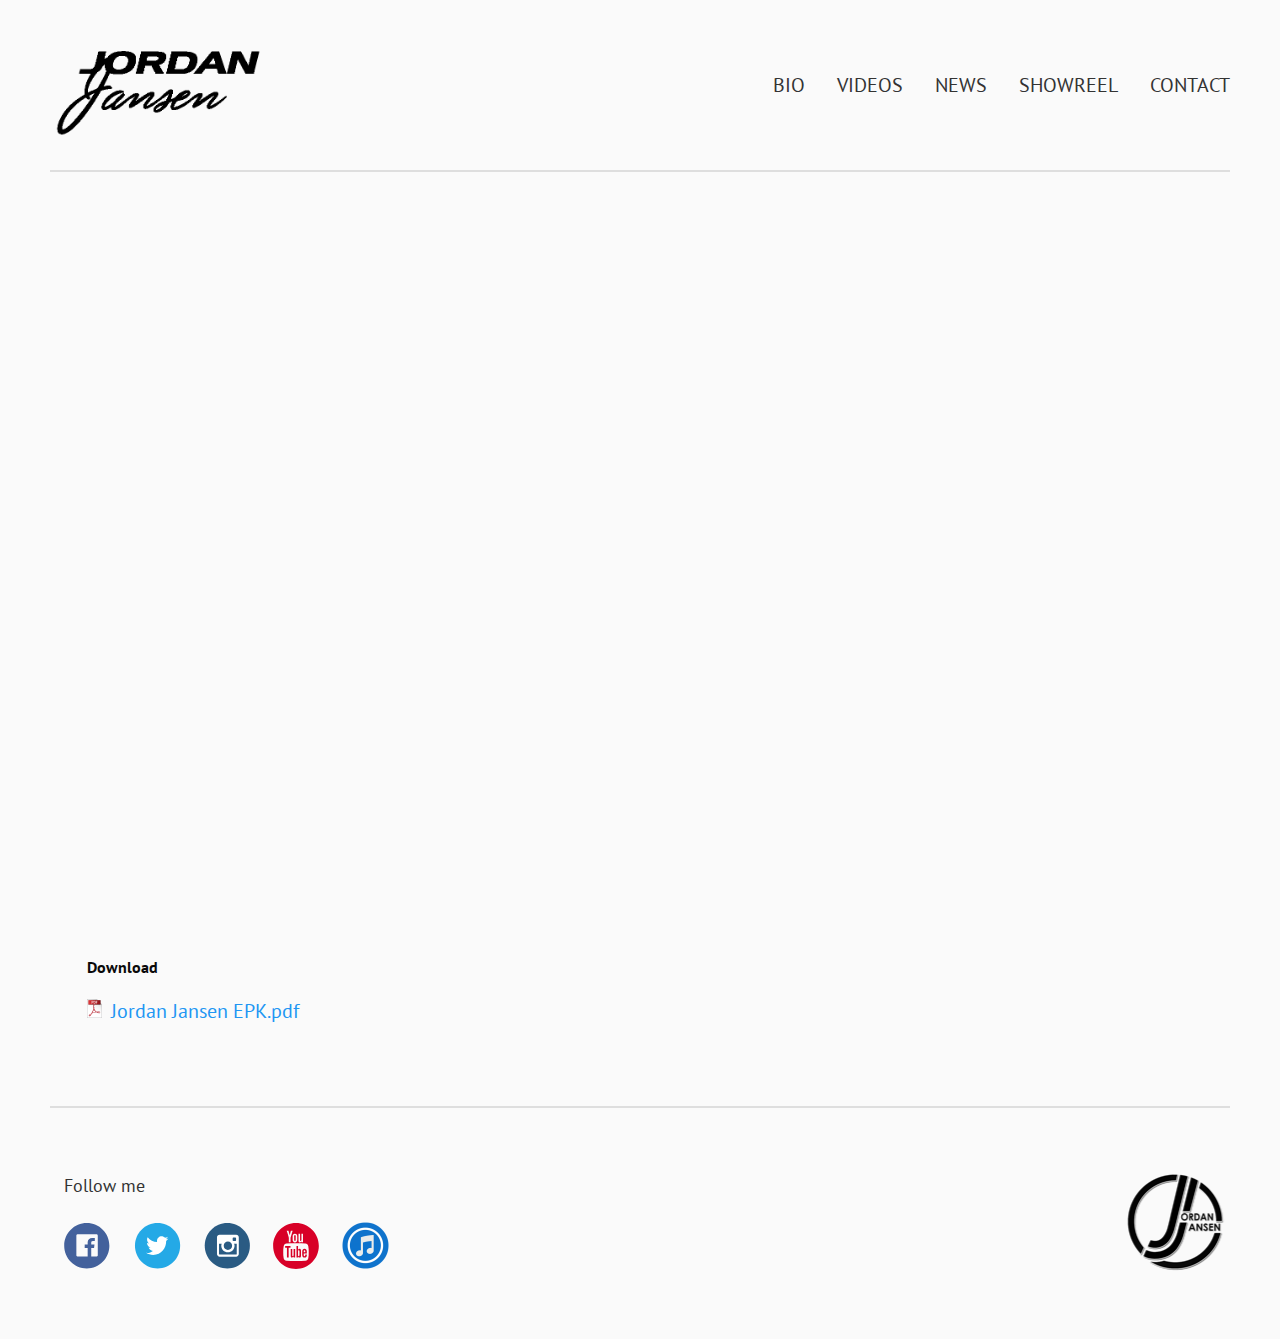
<file: showreel.html>
<!doctype html>
<html class="no-js" lang="en">
<head>
    <meta charset="utf-8">
    <meta http-equiv="x-ua-compatible" content="ie=edge">
    <meta name="viewport" content="width=device-width, initial-scale=1.0">
    <title>Jordan Jansen | Official</title>
    <link href="https://fonts.googleapis.com/css?family=PT+Sans:400,400i" rel="stylesheet">
    <link rel="stylesheet" href="css/app.css">
</head>
<body>
<div class="main-wrap">
    <!--HEADER-->
    <header>
        <div class="row">
            <div class="wrapper-header">
                <a href="index.html"><img src="img/jj1.png"></a>
                <nav class="main-nav">
                    <ul>
                        <li><a href="bio.html">Bio</a></li>
                        <li><a href="videos.html">Videos</a></li>
                        <li><a href="news.html">News</a></li>
                        <li><a href="showreel.html" class="active">Showreel</a></li>
                        <li><a href="contact.html">Contact</a></li>
                    </ul>
                </nav>
            </div>
        </div>
        <hr>
    </header>
    <!-- VIDEO -->
    <div class="row">
        <div class="column small-12">
            <div class="responsive-embed widescreen">
                <iframe width="560" height="315" src="https://www.youtube.com/embed/Ab2XVeLrjOc" frameborder="0" allowfullscreen></iframe>
            </div>
        </div>
    </div>
    <!--BIO CONTENT-->
    <div class="row">
        <div class="large-12 columns">
            <div id="wrapper-content-show">
                <div class="dload">
                    <p>Download</p>
                    <a href="assets/JordanJansenEPK.pdf" download="Jordan Jansen EPK" title="- PDF">Jordan Jansen EPK.pdf</a>
                </div>
            </div>
        </div>
    </div>
</div>
<!--FOOTER-->
<footer>
    <div class="main-wrap">
        <hr>
        <div class="wrapper-footer">
            <div class="row">
                <div class="small-12 medium-6 column footer-col f-social">
                    <h5>Follow me</h5>
                    <a href="https://www.facebook.com/JordanJansenMusic/" target="_blank"><img src="img/social-facebook.svg"></a>
                    <a href="https://twitter.com/JordanJansen/" target="_blank"><img src="img/social-twitter.svg"></a>
                    <a href="https://www.instagram.com/JordanJansenMusic/" target="_blank"><img src="img/social-instagram.svg"></a>
                    <a href="https://www.youtube.com/user/jordanjansenmusic" target="_blank"><img src="img/social-youtube.svg"></a>
                    <a href="https://itunes.apple.com/album/id1104602083?ls=1&app=itunes" target="_blank"><img src="img/iTunes.png"></a>
                </div>
                <div class="small-12 medium-6 column footer-col f-logo">
                    <img src="img/round-logo.png">
                </div>
            </div>
        </div>
    </div>
</footer>


<script src="bower_components/jquery/dist/jquery.js"></script>
<script src="bower_components/what-input/dist/what-input.js"></script>
<script src="bower_components/foundation-sites/dist/js/foundation.js"></script>
<script src="js/app.js"></script>
</body>
</html>
</file>
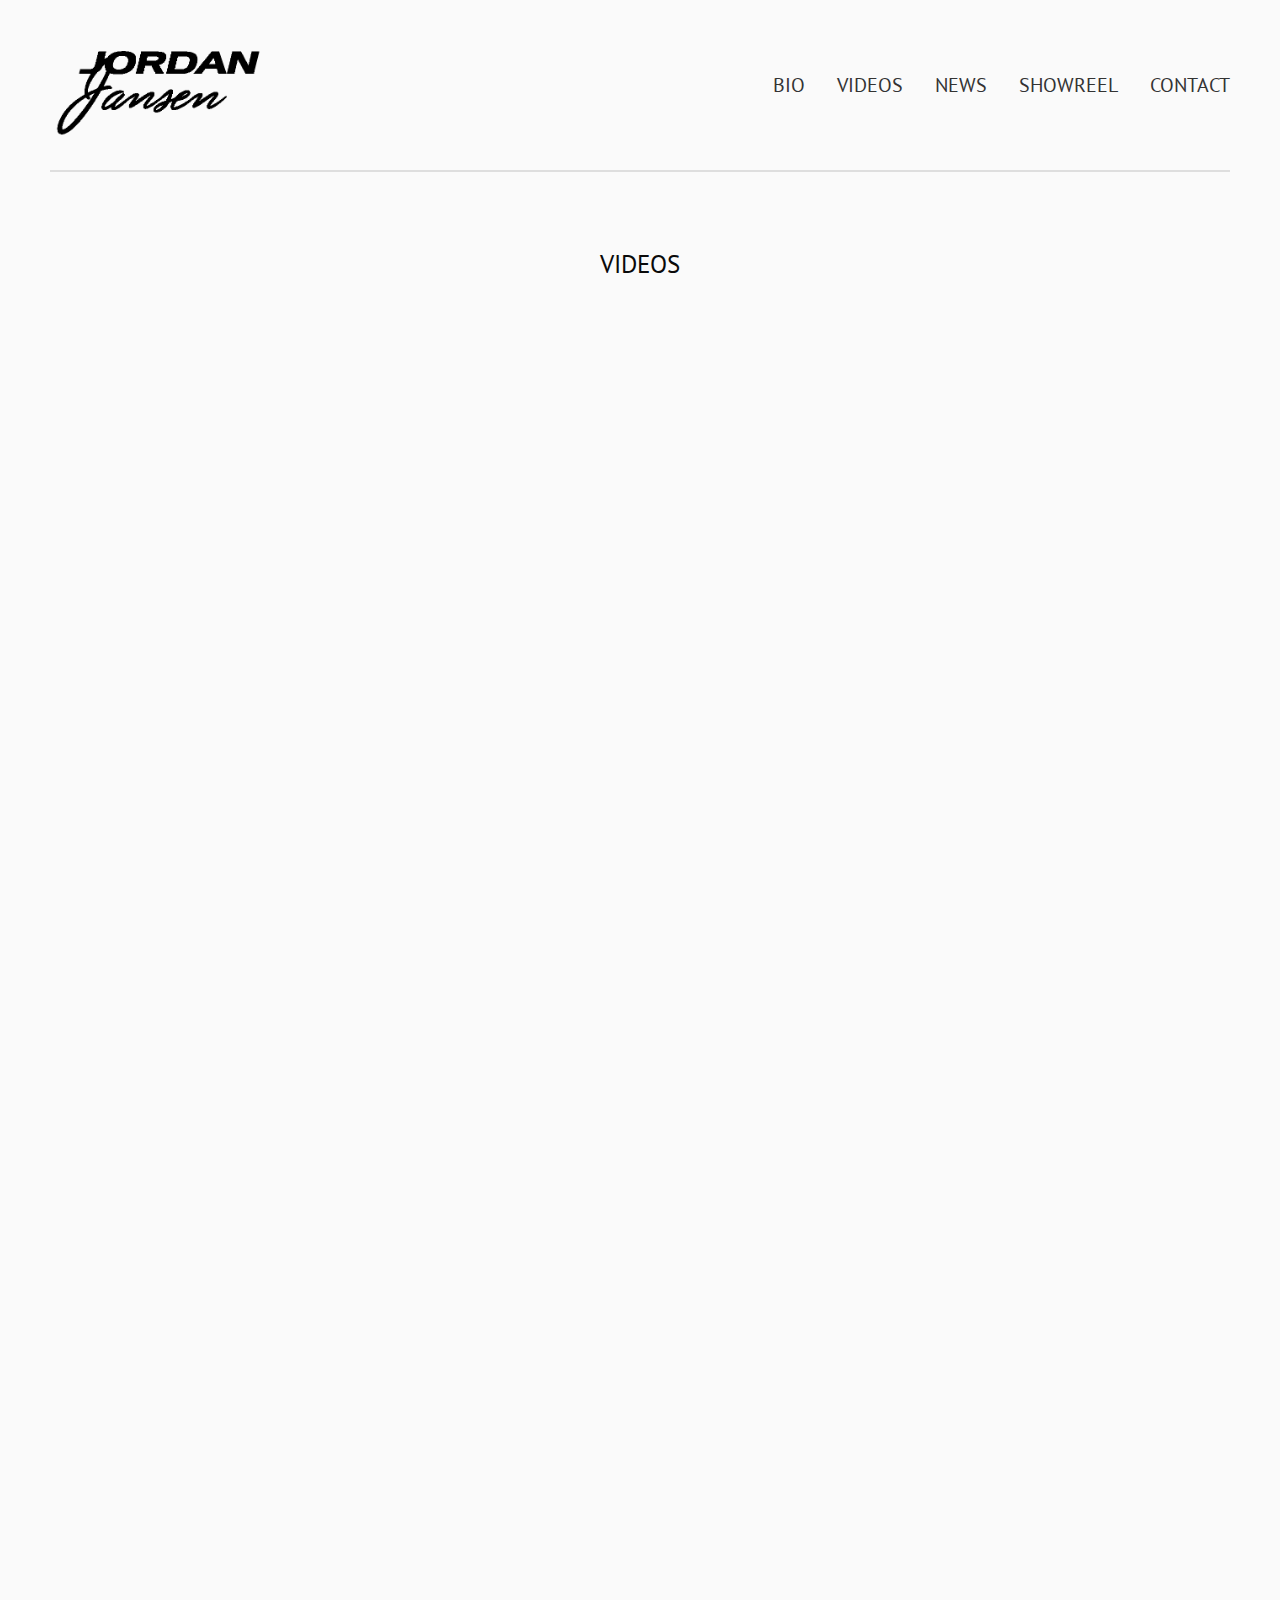
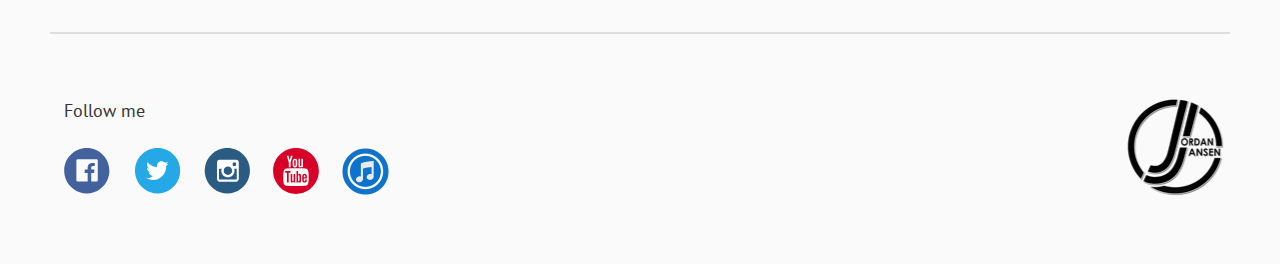
<file: videos.html>
<!doctype html>
<html class="no-js" lang="en">
<head>
    <meta charset="utf-8">
    <meta http-equiv="x-ua-compatible" content="ie=edge">
    <meta name="viewport" content="width=device-width, initial-scale=1.0">
    <title>Jordan Jansen | Official</title>
    <link href="https://fonts.googleapis.com/css?family=PT+Sans:400,400i" rel="stylesheet">
    <link rel="stylesheet" href="css/app.css">
</head>
<body>
    <div class="main-wrap">
    <!--HEADER-->
        <header>
            <div class="row">
                <div class="wrapper-header">
                    <a href="index.html"><img src="img/jj1.png"></a>
                    <nav class="main-nav">
                        <ul>
                            <li><a href="bio.html">Bio</a></li>
                            <li><a href="videos.html" class="active">Videos</a></li>
                            <li><a href="news.html">News</a></li>
                            <li><a href="showreel.html">Showreel</a></li>
                            <li><a href="contact.html">Contact</a></li>
                        </ul>
                    </nav>
                </div>
            </div>
            <hr>
        </header>

    <!--VIDEOS CONTENT-->
        <div class="row">
            <div class="large-12 columns">
                <div id="wrapper-content-videos">
                    <h1>VIDEOS</h1>

    <!--VIDEOS LIST-->
                    <div class="row video-list">
                        <div class="column small-12 medium-6 large-4 ">
                            <div class="responsive-embed widescreen">
                                <iframe width="448" height="252" src="https://www.youtube.com/embed/RtdQWrTnfTg" frameborder="0" allowfullscreen></iframe>
                            </div>
                        </div>
                        <div class="column small-12 medium-6 large-4">
                            <div class="responsive-embed widescreen">
                                <iframe width="448" height="252" src="https://www.youtube.com/embed/vhHASk0V89g" frameborder="0" allowfullscreen></iframe>
                            </div>
                        </div>
                        <div class="column small-12 medium-6 large-4">
                            <div class="responsive-embed widescreen">
                                <iframe width="448" height="252" src="https://www.youtube.com/embed/VeChskJz22c" frameborder="0" allowfullscreen></iframe>
                            </div>
                        </div>

                        <div class="column small-12 medium-6 large-4">
                            <div class="responsive-embed widescreen">
                             <iframe width="448" height="252" src="https://www.youtube.com/embed/iqCl6va1ViY" frameborder="0" allowfullscreen></iframe>
                            </div>
                        </div>
                        <div class="column small-12 medium-6 large-4">
                            <div class="responsive-embed widescreen">
                                <iframe width="448" height="252" src="https://www.youtube.com/embed/dcvhdgHlPME" frameborder="0" allowfullscreen></iframe>
                            </div>
                        </div>
                        <div class="column small-12 medium-6 large-4">
                            <div class="responsive-embed widescreen">
                            <iframe width="448" height="252" src="https://www.youtube.com/embed/wMwYG3LYuMQ" frameborder="0" allowfullscreen></iframe>
                            </div>
                        </div>
                        <div class="column small-12 medium-6 large-4">
                            <div class="responsive-embed widescreen">
                                <iframe width="448" height="252" src="https://www.youtube.com/embed/KqSHYHRYagY" frameborder="0" allowfullscreen></iframe>
                            </div>
                        </div>
                        <div class="column small-12 medium-6 large-4">
                            <div class="responsive-embed widescreen">
                                <iframe width="448" height="252" src="https://www.youtube.com/embed/ibuCiJOHYlA" frameborder="0" allowfullscreen></iframe>
                            </div>
                        </div>
                        <div class="column small-12 medium-6 large-4">
                            <div class="responsive-embed widescreen">
                                <iframe width="448" height="252" src="https://www.youtube.com/embed/cJ9azg8KoAE" frameborder="0" allowfullscreen></iframe>
                            </div>
                        </div>
                        <div class="column small-12 medium-6 large-4">
                            <div class="responsive-embed widescreen">
                                <iframe width="448" height="252" src="https://www.youtube.com/embed/ufs4dba3Ap4" frameborder="0" allowfullscreen></iframe>
                            </div>
                        </div>
                        <div class="column small-12 medium-6 large-4">
                            <div class="responsive-embed widescreen">
                                <iframe width="448" height="252" src="https://www.youtube.com/embed/9qiCD9wxaxs" frameborder="0" allowfullscreen></iframe>
                            </div>
                        </div>
                        <div class="column small-12 medium-6 large-4">
                            <div class="responsive-embed widescreen">
                                <iframe width="448" height="252" src="https://www.youtube.com/embed/k6VXFDXmWbU" frameborder="0" allowfullscreen></iframe>
                            </div>
                        </div>
                        <div class="column small-12 medium-6 large-4">
                            <div class="responsive-embed widescreen">
                                <iframe width="448" height="252" src="https://www.youtube.com/embed/2pepDBkj4ss" frameborder="0" allowfullscreen></iframe>
                            </div>
                        </div>
                        <div class="column small-12 medium-6 large-4">
                            <div class="responsive-embed widescreen">
                                <iframe width="448" height="252" src="https://www.youtube.com/embed/WwsmOY8v1Ug" frameborder="0" allowfullscreen></iframe>
                            </div>
                        </div>
                        <div class="column small-12 medium-6 large-4">
                            <div class="responsive-embed widescreen">
                                <iframe width="448" height="252" src="https://www.youtube.com/embed/gGrWp3tVM6g" frameborder="0" allowfullscreen></iframe>
                            </div>
                        </div>
                    </div>
                </div>
            </div>
        </div>
    </div>

    <!--FOOTER-->
    <footer>
        <div class="main-wrap">
            <hr>
            <div class="wrapper-footer">
                <div class="row">
                    <div class="small-12 medium-6 column footer-col f-social">
                        <h5>Follow me</h5>
                        <a href="https://www.facebook.com/JordanJansenMusic/" target="_blank"><img src="img/social-facebook.svg"></a>
                        <a href="https://twitter.com/JordanJansen/" target="_blank"><img src="img/social-twitter.svg"></a>
                        <a href="https://www.instagram.com/JordanJansenMusic/" target="_blank"><img src="img/social-instagram.svg"></a>
                        <a href="https://www.youtube.com/user/jordanjansenmusic" target="_blank"><img src="img/social-youtube.svg"></a>
                        <a href="https://itunes.apple.com/album/id1104602083?ls=1&app=itunes" target="_blank"><img src="img/iTunes.png"></a>
                    </div>
                    <div class="small-12 medium-6 column footer-col f-logo">
                        <img src="img/round-logo.png">
                    </div>
                </div>
            </div>
        </div>
    </footer>


<script src="bower_components/jquery/dist/jquery.js"></script>
<script src="bower_components/what-input/dist/what-input.js"></script>
<script src="bower_components/foundation-sites/dist/js/foundation.js"></script>
<script src="js/app.js"></script>
</body>
</html>
</file>
